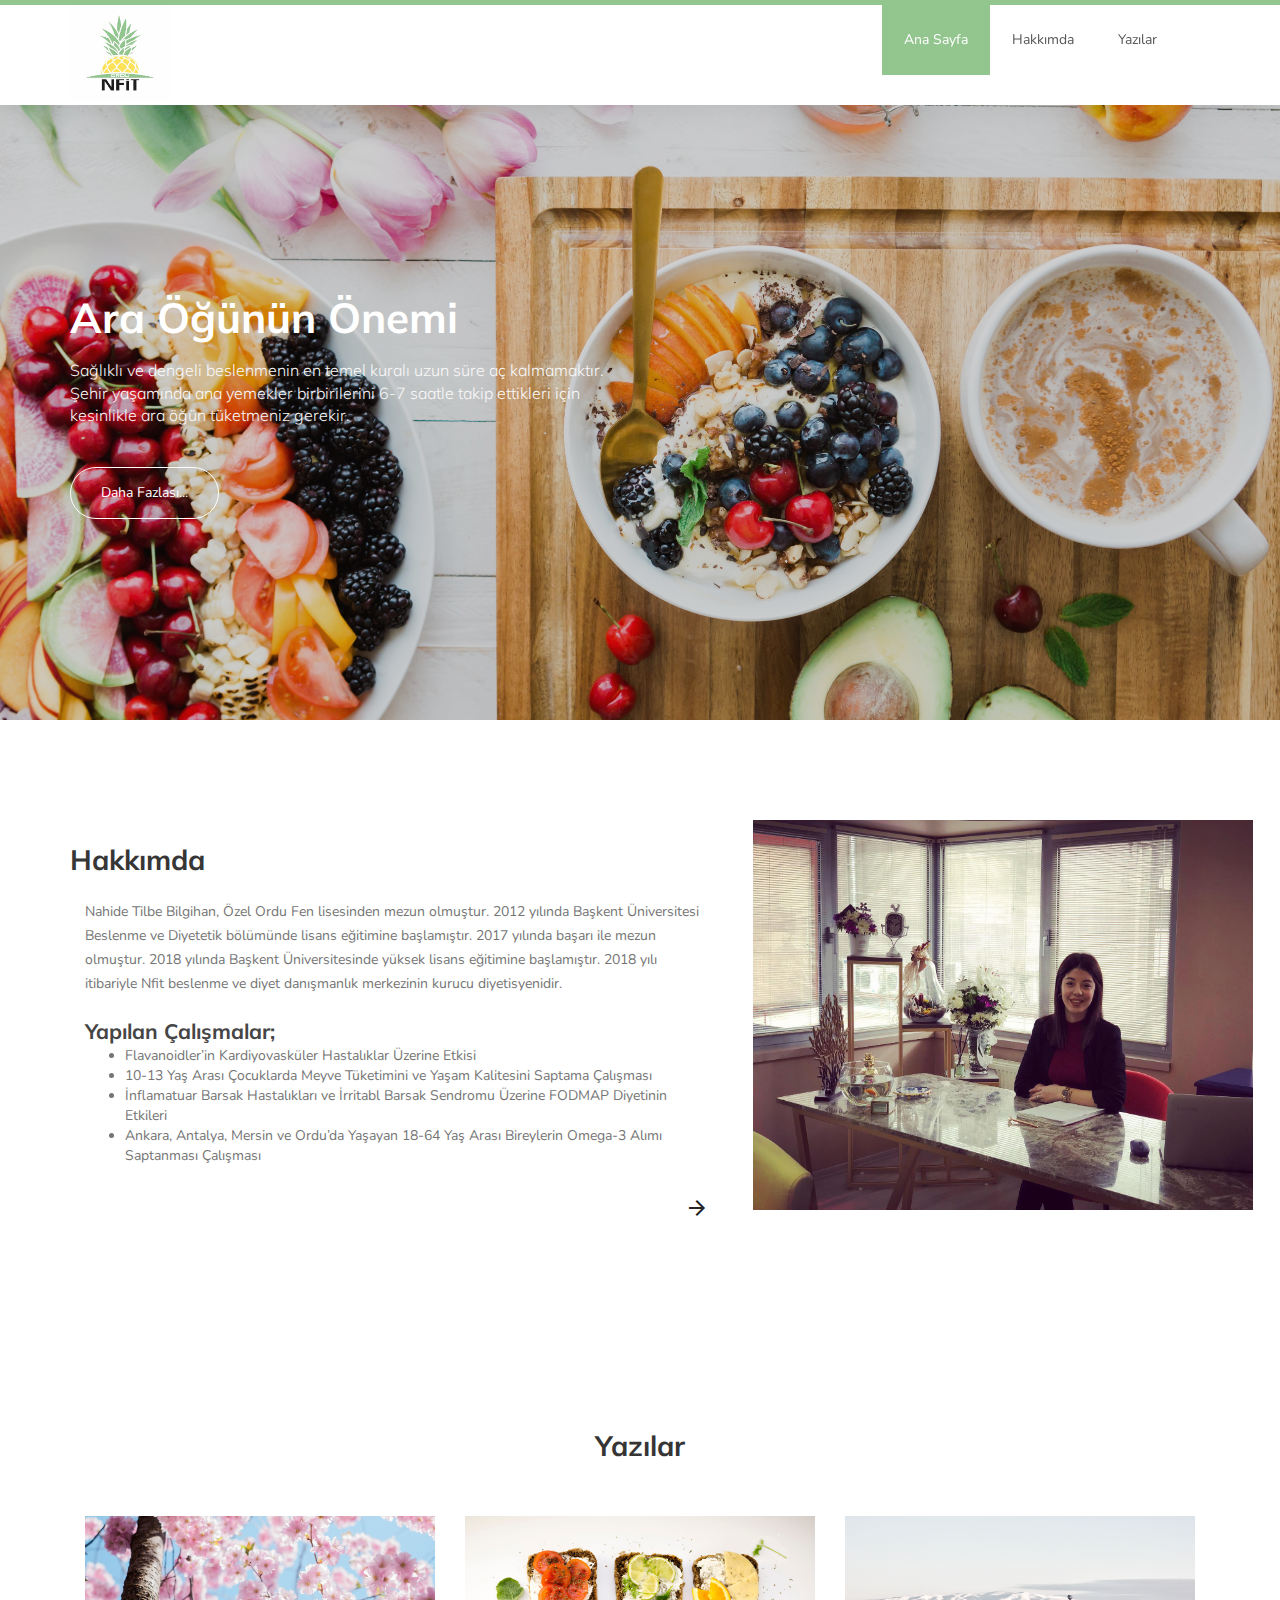
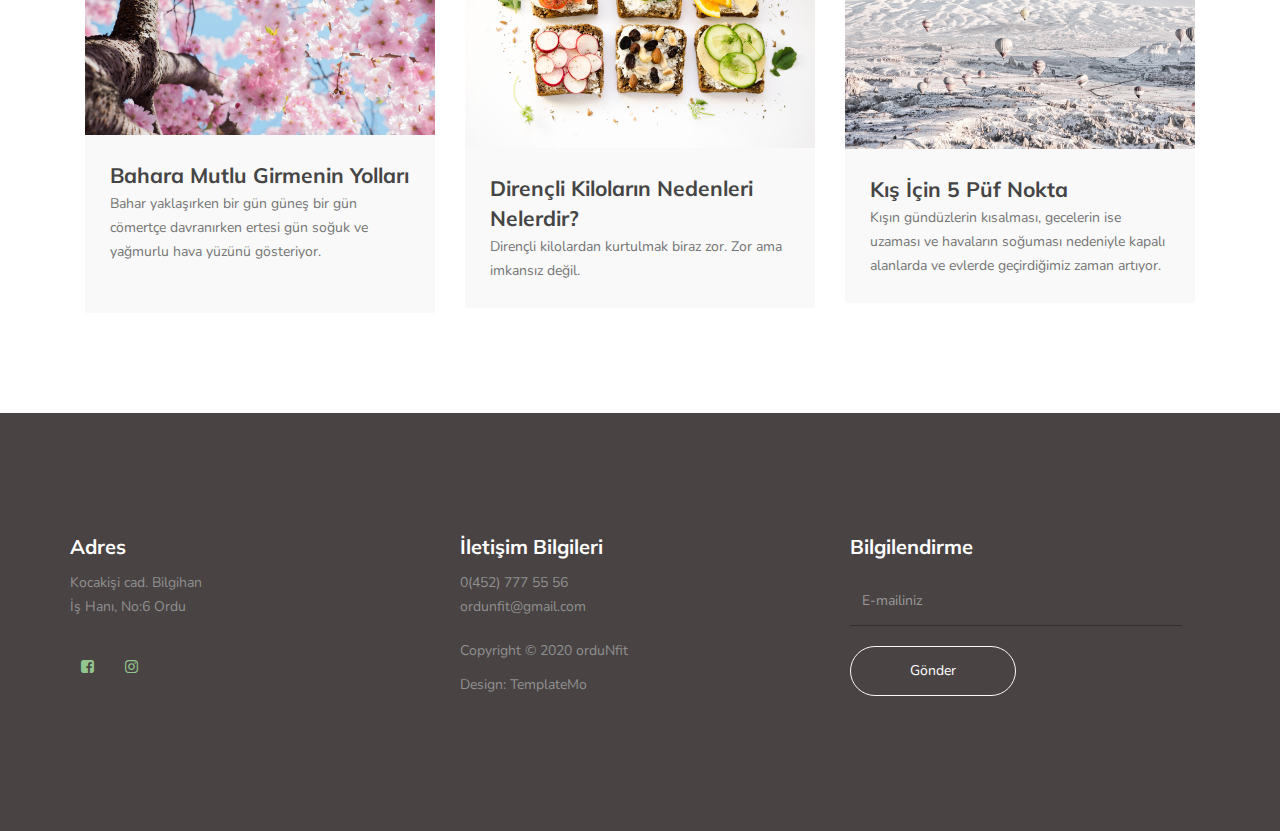
<file: nfit/index.html>
<!DOCTYPE html>
<html lang="en">

<head>

     <title>Ordu Nfit</title>
     <!-- 

Known Template 

https://templatemo.com/tm-516-known

-->
     <meta charset="UTF-8">
     <meta http-equiv="X-UA-Compatible" content="IE=Edge">
     <meta name="description" content="">
     <meta name="keywords" content="">
     <meta name="author" content="">
     <meta name="viewport" content="width=device-width, initial-scale=1, maximum-scale=1">

     <link rel="stylesheet" href="css/bootstrap.min.css">
     <link rel="stylesheet" href="css/font-awesome.min.css">
     <link rel="stylesheet" href="css/owl.carousel.css">
     <link rel="stylesheet" href="css/owl.theme.default.min.css">
     <link rel="stylesheet" href="main.css">
     <link href="https://fonts.googleapis.com/icon?family=Material+Icons" rel="stylesheet">

     <!-- MAIN CSS -->
     <link rel="stylesheet" href="css/templatemo-style.css">

</head>

<body id="top" data-spy="scroll" data-target=".navbar-collapse" data-offset="50">

     <!-- PRE LOADER -->
     <section class="preloader">
          <div class="spinner">

               <span class="spinner-rotate"></span>

          </div>
     </section>


     <!-- MENU -->
     <section class="navbar custom-navbar navbar-fixed-top" role="navigation">
          <div class="container">

               <div class="navbar-header">
                    <button class="navbar-toggle" data-toggle="collapse" data-target=".navbar-collapse">
                         <span class="icon icon-bar"></span>
                         <span class="icon icon-bar"></span>
                         <span class="icon icon-bar"></span>
                    </button>

                    <!-- lOGO TEXT HERE -->
                    <a href="index.html"><div class="logo"><img src="images/nfitLogo.jpeg" width="100px" height="100px"></div></a>


               </div>

               <!-- MENU LINKS -->
               <div class="collapse navbar-collapse">
                    <ul class="nav navbar-nav navbar-nav-first">
                         <li><a href="#top" class="smoothScroll">Ana Sayfa</a></li>
                         <li><a href="#about" class="smoothScroll">Hakkımda</a></li>
                         <li><a href="#courses" class="smoothScroll">Yazılar</a></li>
                    </ul>
               </div>


               <!--<a href="index.html" class="navbar-brand">Ordu Nfit</a>-->
          </div>
     </section>


     <!-- HOME -->
     <section id="home">
          <div class="row">

               <div class="owl-carousel owl-theme home-slider">
                    <div class="item item-first">
                         <div class="caption">
                              <div class="container">
                                   <div class="col-md-6 col-sm-12">
                                        <h1>Ara Öğünün Önemi</h1>
                                        <h3>Sağlıklı ve dengeli beslenmenin en temel kuralı uzun süre aç kalmamaktır.
                                             Şehir yaşamında ana yemekler birbirilerini 6-7 saatle takip ettikleri için
                                             kesinlikle ara öğün tüketmeniz gerekir.</h3>
                                        <a href="araogun.html" class="section-btn btn btn-default smoothScroll">Daha
                                             Fazlası...</a>
                                   </div>
                              </div>
                         </div>
                    </div>

                    <div class="item item-second">
                         <div class="caption">
                              <div class="container">
                                   <div class="col-md-6 col-sm-12">
                                        <h1>Bütün Kaloriler Birbirine Eşit Mi?</h1>
                                        <h3>Kilo vermek için aldığımızdan daha fazla kalori yakmamız gerektiğini
                                             biliyoruz. Peki bu kalorilerin nereden geldiği neden önemli? Bütün
                                             kaloriler birbirine eşit mi?</h3>
                                        <a href="kalori.html" class="section-btn btn btn-default smoothScroll">Daha
                                             Fazlası...</a>
                                   </div>
                              </div>
                         </div>
                    </div>

                    <div class="item item-third">
                         <div class="caption">
                              <div class="container">
                                   <div class="col-md-6 col-sm-12">
                                        <h1>Denizden Gelen Sağlık OMEGA 3</h1>
                                        <h3>Deniz ürünleri içerisinde balık kaliteli ve biyolojik değeri yüksek bir
                                             besindir. Pek çok ülkede hem istihdam hem de besin kaynağıdır. <a
                                                  rel="nofollow"
                                                  href="https://www.facebook.com/templatemo">templatemo</a> page.</h3>
                                        <a href="deniz.html" class="section-btn btn btn-default smoothScroll">Daha
                                             Fazlası...</a>
                                   </div>
                              </div>
                         </div>
                    </div>
               </div>
          </div>
     </section>


     <!-- ABOUT -->
     <section id="about">
          <div class="container">
               <div class="row">

                    <div class="col-md-6 col-sm-12">
                         <div class="about-info">
                              <h2>Hakkımda</h2>
                              <figure>
                                   <p>Nahide Tilbe Bilgihan, Özel Ordu Fen lisesinden mezun olmuştur. 2012 yılında
                                        Başkent Üniversitesi Beslenme ve Diyetetik bölümünde lisans eğitimine
                                        başlamıştır. 2017 yılında başarı ile mezun olmuştur. 2018 yılında Başkent
                                        Üniversitesinde yüksek lisans eğitimine başlamıştır. 2018 yılı itibariyle Nfit
                                        beslenme ve diyet danışmanlık merkezinin kurucu diyetisyenidir.</p>



                                   <h3>Yapılan Çalışmalar;</h3>
                                   <ul>
                                        <li>Flavanoidler’in Kardiyovasküler Hastalıklar Üzerine Etkisi</li>
                                        <li>10-13 Yaş Arası Çocuklarda Meyve Tüketimini ve Yaşam Kalitesini Saptama
                                             Çalışması</li>
                                        <li>İnflamatuar Barsak Hastalıkları ve İrritabl Barsak Sendromu Üzerine FODMAP
                                             Diyetinin Etkileri</li>
                                        <li>Ankara, Antalya, Mersin ve Ordu’da Yaşayan 18-64 Yaş Arası Bireylerin
                                             Omega-3 Alımı Saptanması Çalışması</li>
                                   </ul>
                                   <a href="about.html"><i class="material-icons">arrow_forward</i></a>                                   
                              </figure>

                         </div>
                    </div>

                    <div class="col-md-offset-1 col-md-4 col-sm-12">
                         <img src="images/tilbe.jpeg" class="aboutimage">

                    </div>

               </div>
          </div>
     </section>


     <!-- Courses -->
     <section id="courses">
          <div class="container">
               <div class="row">

                    <div class="col-md-12 col-sm-12">
                         <div class="section-title">
                              <h2>Yazılar</h2>
                         </div>

                         <div class="owl-carousel owl-theme owl-courses">
                              <div class="col-md-4 col-sm-4">
                                   <div class="item">
                                        <div class="courses-thumb">
                                             <div class="courses-top">
                                                  <div class="courses-image">
                                                       <img src="images/spring.jpg" class="img-responsive"
                                                            alt="unsplash">
                                                  </div>
                                             </div>

                                             <div class="courses-detail">
                                                  <h3><a href="bahar.html">Bahara Mutlu Girmenin Yolları</a></h3>
                                                  <p>Bahar yaklaşırken bir gün güneş bir gün cömertçe davranırken ertesi
                                                       gün soğuk ve yağmurlu hava yüzünü gösteriyor. <br><br></p>
                                             </div>
                                        </div>
                                   </div>
                              </div>

                              <div class="col-md-4 col-sm-4">
                                   <div class="item">
                                        <div class="courses-thumb">
                                             <div class="courses-top">
                                                  <div class="courses-image">
                                                       <img src="images/toast.jpg" class="img-responsive"
                                                            alt="unsplash">
                                                  </div>
                                             </div>
                                             <div class="courses-detail">
                                                  <h3><a href="kilo.html">Dirençli Kiloların Nedenleri Nelerdir?</a>
                                                  </h3>
                                                  <p>Dirençli kilolardan kurtulmak biraz zor. Zor ama imkansız değil.
                                                  </p>
                                             </div>


                                        </div>
                                   </div>
                              </div>

                              <div class="col-md-4 col-sm-4">
                                   <div class="item">
                                        <div class="courses-thumb">
                                             <div class="courses-top">
                                                  <div class="courses-image">
                                                       <img src="images/winter.jpg" class="img-responsive" alt="">
                                                  </div>
                                             </div>

                                             <div class="courses-detail">
                                                  <h3><a href="kis.html">Kış İçin 5 Püf Nokta</a></h3>
                                                  <p>Kışın gündüzlerin kısalması, gecelerin ise uzaması ve havaların
                                                       soğuması nedeniyle kapalı alanlarda ve evlerde geçirdiğimiz zaman
                                                       artıyor. </p>
                                             </div>
                                        </div>
                                   </div>
                              </div>
                         </div>
                    </div>

               </div>
          </div>
     </section>







     <!-- FOOTER -->
     <footer id="footer">
          <div class="container">
               <div class="row">

                    <div class="col-md-4 col-sm-6">
                         <div class="footer-info">
                              <div class="section-title">
                                   <h2>Adres</h2>
                              </div>
                              <address>
                                   <p>Kocakişi cad. Bilgihan<br>İş Hanı, No:6 Ordu</p>
                              </address>

                              <ul class="social-icon">
                                   <li><a href="https://www.facebook.com/Nahide-Tilbe-Bilgihan-455437521542548/?__tn__=kC-R&eid=ARCjl7VeWVHKKtBBlQYbdapbSuklSJP5iUFQ8sK_PNOxf_e4UWOSSVa-FdYSF1K3x1n4DzLdmzNu2w28&hc_ref=ARTf5BCmJiTVAAJhCM0cTExnkZLOsdwPptEUt9_uVyVILxa62iueFdHuJvIsZFp3yks&__xts__[0]=68.[base64]"
                                             class="fa fa-facebook-square" attr="facebook icon"></a></li>
                                   <li><a href="https://www.instagram.com/ordu.nfit/" class="fa fa-instagram"></a></li>
                              </ul>


                         </div>
                    </div>

                    <div class="col-md-4 col-sm-6">
                         <div class="footer-info">
                              <div class="section-title">
                                   <h2>İletişim Bilgileri</h2>
                              </div>
                              <address>
                                   <p>0(452) 777 55 56</p>
                                   <p><a href="mailto:ordunfit@gmail.com">ordunfit@gmail.com</a></p>
                              </address>

                              <div class="copyright-text">
                                   <p>Copyright &copy; 2020 orduNfit</p>
                                   <p>Design: TemplateMo</p>
                              </div>


                         </div>
                    </div>

                    <div class="col-md-4 col-sm-12">
                         <div class="footer-info newsletter-form">
                              <div class="section-title">
                                   <h2>Bilgilendirme</h2>
                              </div>
                              <div>
                                   <div class="form-group">
                                        <form action="#" method="get">
                                             <input type="email" class="form-control" placeholder="E-mailiniz"
                                                  name="email" id="email" required="">
                                             <input type="submit" class="form-control" name="submit" id="form-submit"
                                                  value="Gönder">
                                        </form>
                                        <!--<span><sup>*</sup> Please note - we do not spam your email.</span>-->
                                   </div>
                              </div>
                         </div>
                    </div>

               </div>
          </div>
     </footer>


     <!-- SCRIPTS -->
     <script src="js/jquery.js"></script>
     <script src="js/bootstrap.min.js"></script>
     <script src="js/owl.carousel.min.js"></script>
     <script src="js/smoothscroll.js"></script>
     <script src="js/custom.js"></script>

</body>

</html>
</file>
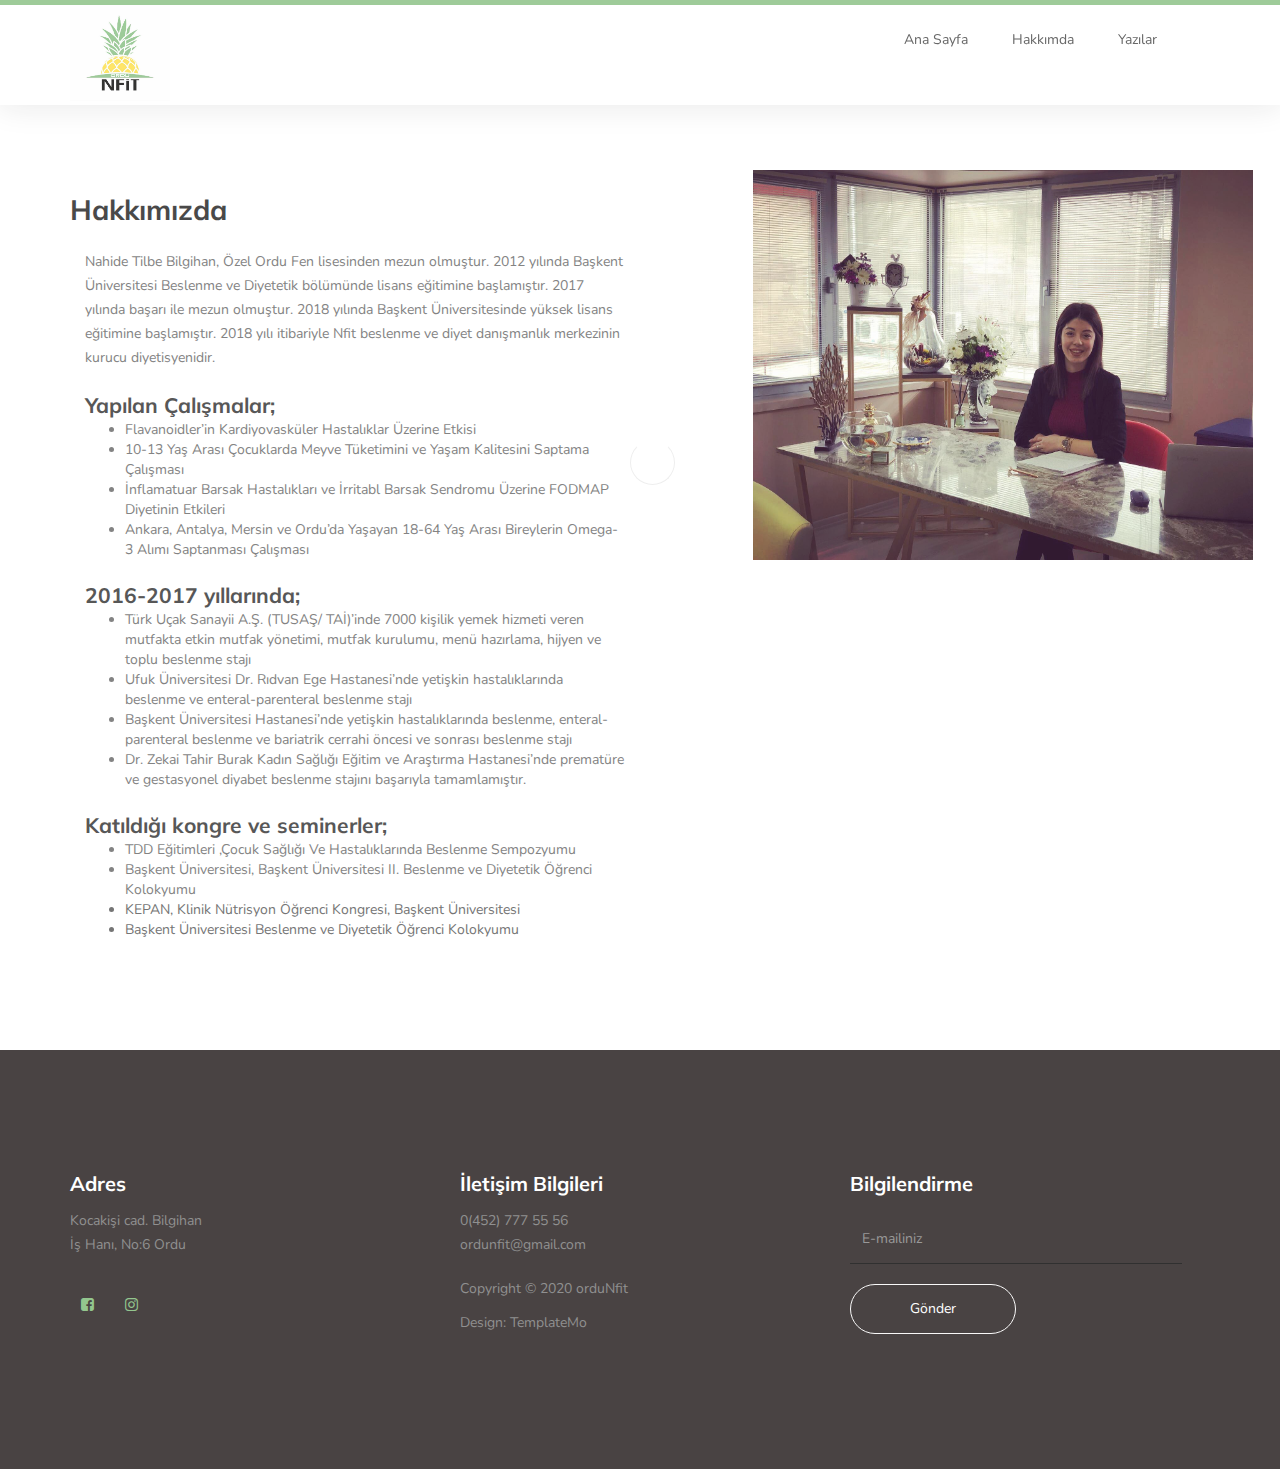
<file: nfit/about.html>
<!DOCTYPE html>
<html lang="en">

<head>

    <title>Ordu Nfit</title>
    <!-- 

Known Template 

https://templatemo.com/tm-516-known

-->
    <meta charset="UTF-8">
    <meta http-equiv="X-UA-Compatible" content="IE=Edge">
    <meta name="description" content="">
    <meta name="keywords" content="">
    <meta name="author" content="">
    <meta name="viewport" content="width=device-width, initial-scale=1, maximum-scale=1">

    <link rel="stylesheet" href="css/bootstrap.min.css">
    <link rel="stylesheet" href="css/font-awesome.min.css">
    <link rel="stylesheet" href="css/owl.carousel.css">
    <link rel="stylesheet" href="css/owl.theme.default.min.css">
    <link rel="stylesheet" href="main.css">

    <!-- MAIN CSS -->
    <link rel="stylesheet" href="css/templatemo-style.css">

</head>

<body id="top" data-spy="scroll" data-target=".navbar-collapse" data-offset="50">

    <!-- PRE LOADER -->
    <section class="preloader">
        <div class="spinner">

            <span class="spinner-rotate"></span>

        </div>
    </section>


    <!-- MENU -->
    <section class="navbar custom-navbar navbar-fixed-top" role="navigation">
        <div class="container">

            <div class="navbar-header">
                <button class="navbar-toggle" data-toggle="collapse" data-target=".navbar-collapse">
                    <span class="icon icon-bar"></span>
                    <span class="icon icon-bar"></span>
                    <span class="icon icon-bar"></span>
                </button>

                <!-- lOGO TEXT HERE -->
                <a href="index.html">
                    <div class="logo"><img src="images/nfitLogo.jpeg" width="100px" height="100px"></div>
                </a>


            </div>

            <!-- MENU LINKS -->
            <div class="collapse navbar-collapse">
                <ul class="nav navbar-nav navbar-nav-first">
                    <li><a href="index.html" class="smoothScroll">Ana Sayfa</a></li>
                    <li><a href="#about" class="smoothScroll">Hakkımda</a></li>
                    <li><a href="index.html" class="smoothScroll">Yazılar</a></li>
                </ul>
            </div>

            <div class="logo"></div>
        </div>
    </section>

    <!-- ABOUT -->
    <section id="about">
        <div class="container">
            <div class="row">

                <div class="col-md-6 col-sm-12">
                    <div class="about-info">
                        <h2>Hakkımızda</h2>
                        <figure>
                            <p>Nahide Tilbe Bilgihan, Özel Ordu Fen lisesinden mezun olmuştur. 2012 yılında Başkent
                                Üniversitesi Beslenme ve Diyetetik bölümünde lisans eğitimine başlamıştır. 2017 yılında
                                başarı ile mezun olmuştur. 2018 yılında Başkent Üniversitesinde yüksek lisans eğitimine
                                başlamıştır. 2018 yılı itibariyle Nfit beslenme ve diyet danışmanlık merkezinin kurucu
                                diyetisyenidir.</p>
                            <h3>Yapılan Çalışmalar;</h3>
                            <ul>
                                <li>Flavanoidler’in Kardiyovasküler Hastalıklar Üzerine Etkisi</li>
                                <li>10-13 Yaş Arası Çocuklarda Meyve Tüketimini ve Yaşam Kalitesini Saptama
                                    Çalışması</li>
                                <li>İnflamatuar Barsak Hastalıkları ve İrritabl Barsak Sendromu Üzerine FODMAP
                                    Diyetinin Etkileri</li>
                                <li>Ankara, Antalya, Mersin ve Ordu’da Yaşayan 18-64 Yaş Arası Bireylerin
                                    Omega-3 Alımı Saptanması Çalışması</li>
                            </ul>
                            <h3>2016-2017 yıllarında;</h3>
                            <ul>
                                <li>Türk Uçak Sanayii A.Ş. (TUSAŞ/ TAİ)’inde 7000 kişilik yemek hizmeti veren mutfakta
                                    etkin mutfak yönetimi, mutfak kurulumu, menü hazırlama, hijyen ve toplu beslenme
                                    stajı</li>
                                <li>Ufuk Üniversitesi Dr. Rıdvan Ege Hastanesi’nde yetişkin hastalıklarında beslenme ve
                                    enteral-parenteral beslenme stajı</li>
                                <li>Başkent Üniversitesi Hastanesi’nde yetişkin hastalıklarında beslenme,
                                    enteral-parenteral beslenme ve bariatrik cerrahi öncesi ve sonrası beslenme stajı
                                </li>
                                <li>Dr. Zekai Tahir Burak Kadın Sağlığı Eğitim ve Araştırma Hastanesi’nde prematüre ve
                                    gestasyonel diyabet beslenme stajını başarıyla tamamlamıştır.</li>
                            </ul>

                            <h3>Katıldığı kongre ve seminerler;</h3>
                            <ul>
                                <li>TDD Eğitimleri ,Çocuk Sağlığı Ve Hastalıklarında Beslenme Sempozyumu</li>
                                <li>Başkent Üniversitesi, Başkent Üniversitesi II. Beslenme ve Diyetetik Öğrenci Kolokyumu</li>
                                <li>KEPAN, Klinik Nütrisyon Öğrenci Kongresi, Başkent Üniversitesi</li>
                                <li>Başkent Üniversitesi Beslenme ve Diyetetik Öğrenci Kolokyumu</li>
                            </ul>
                        </figure>

                    </div>
                </div>

                <div class="col-md-offset-1 col-md-4 col-sm-12">
                    <img src="images/tilbe.jpeg" class="aboutimage">

                </div>

            </div>
        </div>
    </section>


    <!-- FOOTER -->
    <footer id="footer">
        <div class="container">
            <div class="row">

                <div class="col-md-4 col-sm-6">
                    <div class="footer-info">
                        <div class="section-title">
                            <h2>Adres</h2>
                        </div>
                        <address>
                            <p>Kocakişi cad. Bilgihan<br>İş Hanı, No:6 Ordu</p>
                        </address>

                        <ul class="social-icon">
                            <li><a href="https://www.facebook.com/Nahide-Tilbe-Bilgihan-455437521542548/?__tn__=kC-R&eid=ARCjl7VeWVHKKtBBlQYbdapbSuklSJP5iUFQ8sK_PNOxf_e4UWOSSVa-FdYSF1K3x1n4DzLdmzNu2w28&hc_ref=ARTf5BCmJiTVAAJhCM0cTExnkZLOsdwPptEUt9_uVyVILxa62iueFdHuJvIsZFp3yks&__xts__[0]=68.[base64]"
                                    class="fa fa-facebook-square" attr="facebook icon"></a></li>
                            <li><a href="https://www.instagram.com/ordu.nfit/" class="fa fa-instagram"></a></li>
                        </ul>


                    </div>
                </div>

                <div class="col-md-4 col-sm-6">
                    <div class="footer-info">
                        <div class="section-title">
                            <h2>İletişim Bilgileri</h2>
                        </div>
                        <address>
                            <p>0(452) 777 55 56</p>
                            <p><a href="mailto:ordunfit@gmail.com">ordunfit@gmail.com</a></p>
                        </address>

                        <div class="copyright-text">
                            <p>Copyright &copy; 2020 orduNfit</p>
                            <p>Design: TemplateMo</p>
                        </div>


                    </div>
                </div>

                <div class="col-md-4 col-sm-12">
                    <div class="footer-info newsletter-form">
                        <div class="section-title">
                            <h2>Bilgilendirme</h2>
                        </div>
                        <div>
                            <div class="form-group">
                                <form action="#" method="get">
                                    <input type="email" class="form-control" placeholder="E-mailiniz" name="email"
                                        id="email" required="">
                                    <input type="submit" class="form-control" name="submit" id="form-submit"
                                        value="Gönder">
                                </form>
                                <!--<span><sup>*</sup> Please note - we do not spam your email.</span>-->
                            </div>
                        </div>
                    </div>
                </div>

            </div>
        </div>
    </footer>


    <!-- SCRIPTS -->
    <script src="js/jquery.js"></script>
    <script src="js/bootstrap.min.js"></script>
    <script src="js/owl.carousel.min.js"></script>
    <script src="js/smoothscroll.js"></script>
    <script src="js/custom.js"></script>

</body>

</html>
</file>
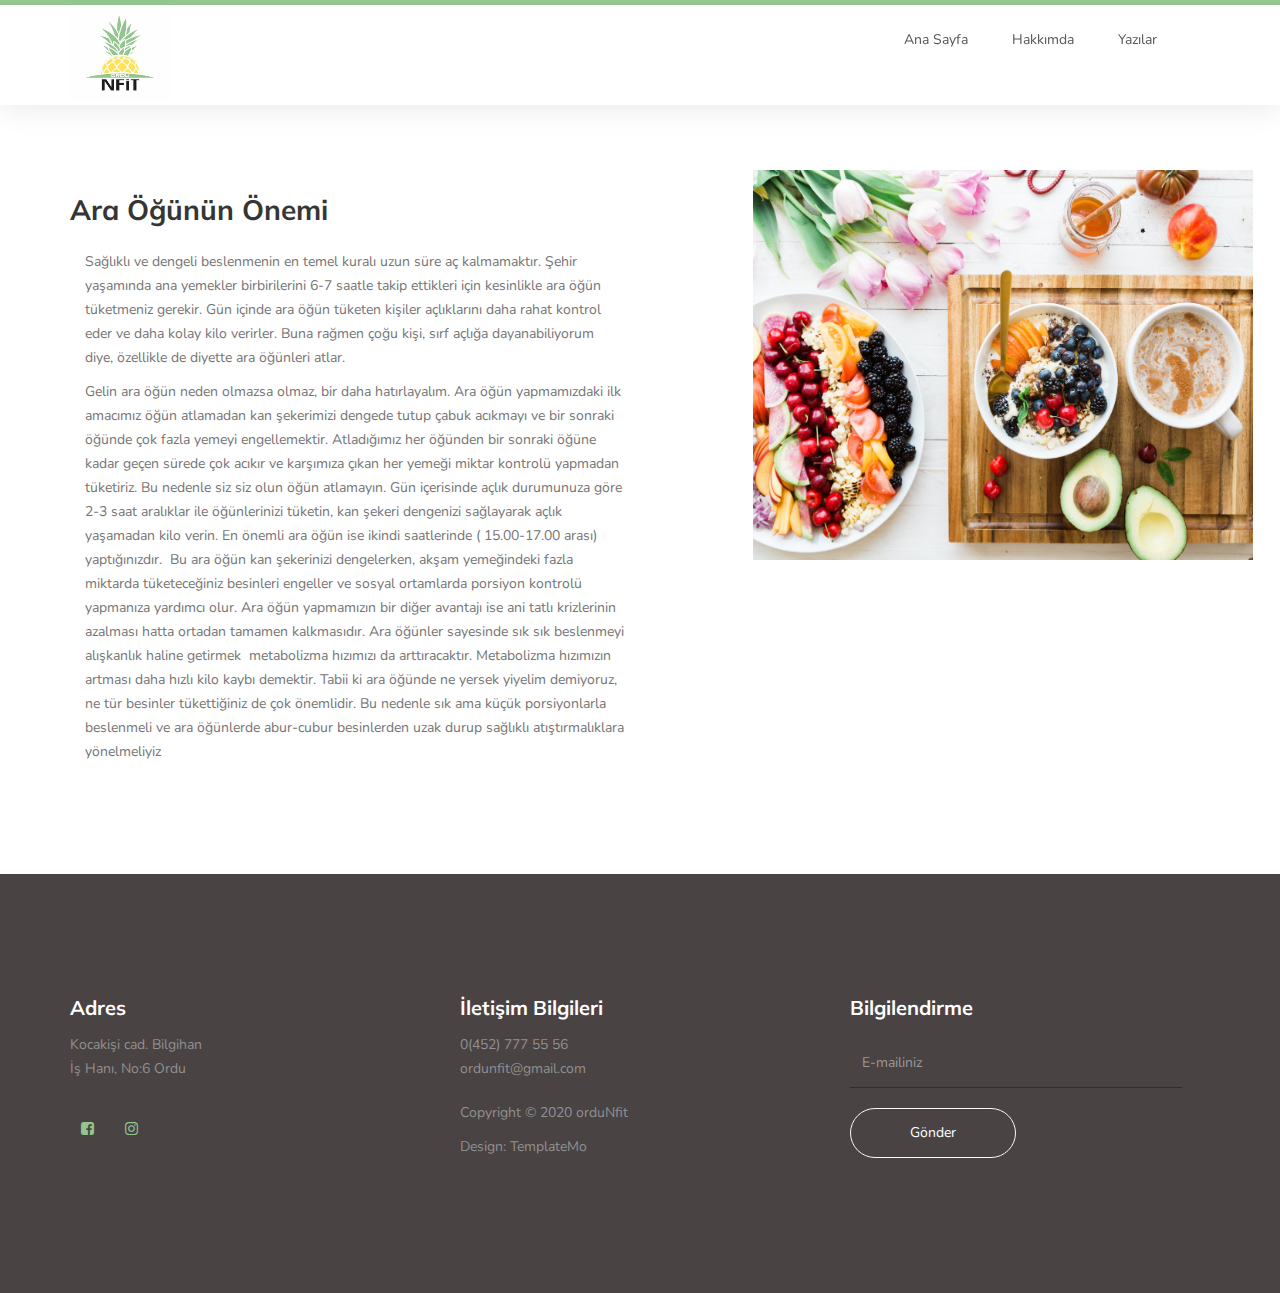
<file: nfit/araogun.html>
<!DOCTYPE html>
<html lang="en">

<head>

    <title>Ordu Nfit</title>
    <!-- 

Known Template 

https://templatemo.com/tm-516-known

-->
    <meta charset="UTF-8">
    <meta http-equiv="X-UA-Compatible" content="IE=Edge">
    <meta name="description" content="">
    <meta name="keywords" content="">
    <meta name="author" content="">
    <meta name="viewport" content="width=device-width, initial-scale=1, maximum-scale=1">

    <link rel="stylesheet" href="css/bootstrap.min.css">
    <link rel="stylesheet" href="css/font-awesome.min.css">
    <link rel="stylesheet" href="css/owl.carousel.css">
    <link rel="stylesheet" href="css/owl.theme.default.min.css">
    <link rel="stylesheet" href="main.css">

    <!-- MAIN CSS -->
    <link rel="stylesheet" href="css/templatemo-style.css">

</head>

<body id="top" data-spy="scroll" data-target=".navbar-collapse" data-offset="50">

    <!-- PRE LOADER -->
    <section class="preloader">
        <div class="spinner">

            <span class="spinner-rotate"></span>

        </div>
    </section>


    <!-- MENU -->
    <section class="navbar custom-navbar navbar-fixed-top" role="navigation">
        <div class="container">

            <div class="navbar-header">
                <button class="navbar-toggle" data-toggle="collapse" data-target=".navbar-collapse">
                    <span class="icon icon-bar"></span>
                    <span class="icon icon-bar"></span>
                    <span class="icon icon-bar"></span>
                </button>

                <!-- lOGO TEXT HERE -->
                <a href="index.html"><div class="logo"><img src="images/nfitLogo.jpeg" width="100px" height="100px"></div></a>

            </div>

            <!-- MENU LINKS -->
            <div class="collapse navbar-collapse">
                <ul class="nav navbar-nav navbar-nav-first">
                    <li><a href="index.html" class="smoothScroll">Ana Sayfa</a></li>
                    <li><a href="index.html" class="smoothScroll">Hakkımda</a></li>
                    <li><a href="#about" class="smoothScroll">Yazılar</a></li>
                </ul>
            </div>

            <div class="logo"></div>
        </div>
    </section>

    <!-- ABOUT -->
    <section id="about">
        <div class="container">
            <div class="row">

                <div class="col-md-6 col-sm-12">
                    <div class="about-info">
                        <h2>Ara Öğünün Önemi</h2>
                        <figure>
                            <p>Sağlıklı ve dengeli beslenmenin en temel kuralı uzun süre aç kalmamaktır. Şehir yaşamında
                                ana yemekler birbirilerini 6-7 saatle takip ettikleri için kesinlikle ara öğün
                                tüketmeniz gerekir. Gün içinde ara öğün tüketen kişiler açlıklarını daha rahat kontrol
                                eder ve daha kolay kilo verirler. Buna rağmen çoğu kişi, sırf açlığa dayanabiliyorum
                                diye, özellikle de diyette ara öğünleri atlar.</p>
                                <p>
                                Gelin ara öğün neden olmazsa olmaz, bir daha hatırlayalım. Ara öğün yapmamızdaki ilk
                                amacımız öğün atlamadan kan şekerimizi dengede tutup çabuk acıkmayı ve bir sonraki
                                öğünde çok fazla yemeyi engellemektir. Atladığımız her öğünden bir sonraki öğüne kadar
                                geçen sürede çok acıkır ve karşımıza çıkan her yemeği miktar kontrolü yapmadan
                                tüketiriz. Bu nedenle siz siz olun öğün atlamayın. Gün içerisinde açlık durumunuza göre
                                2-3 saat aralıklar ile öğünlerinizi tüketin, kan şekeri dengenizi sağlayarak açlık
                                yaşamadan kilo verin. En önemli ara öğün ise ikindi saatlerinde ( 15.00-17.00 arası)
                                yaptığınızdır.  Bu ara öğün kan şekerinizi dengelerken, akşam yemeğindeki fazla miktarda
                                tüketeceğiniz besinleri engeller ve sosyal ortamlarda porsiyon kontrolü yapmanıza
                                yardımcı olur. Ara öğün yapmamızın bir diğer avantajı ise ani tatlı krizlerinin azalması
                                hatta ortadan tamamen kalkmasıdır. Ara öğünler sayesinde sık sık beslenmeyi alışkanlık
                                haline getirmek  metabolizma hızımızı da arttıracaktır. Metabolizma hızımızın artması
                                daha hızlı kilo kaybı demektir. Tabii ki ara öğünde ne yersek yiyelim demiyoruz, ne tür
                                besinler tükettiğiniz de çok önemlidir. Bu nedenle sık ama küçük porsiyonlarla
                                beslenmeli ve ara öğünlerde abur-cubur besinlerden uzak durup sağlıklı atıştırmalıklara
                                yönelmeliyiz</p>
                        </figure>

                    </div>
                </div>

                <div class="col-md-offset-1 col-md-4 col-sm-12">
                    <img src="images/araogun.jpg" class="aboutimage">

                </div>

            </div>
        </div>
    </section>


    <!-- FOOTER -->
    <footer id="footer">
        <div class="container">
            <div class="row">

                <div class="col-md-4 col-sm-6">
                    <div class="footer-info">
                        <div class="section-title">
                            <h2>Adres</h2>
                        </div>
                        <address>
                            <p>Kocakişi cad. Bilgihan<br>İş Hanı, No:6 Ordu</p>
                        </address>

                        <ul class="social-icon">
                            <li><a href="https://www.facebook.com/Nahide-Tilbe-Bilgihan-455437521542548/?__tn__=kC-R&eid=ARCjl7VeWVHKKtBBlQYbdapbSuklSJP5iUFQ8sK_PNOxf_e4UWOSSVa-FdYSF1K3x1n4DzLdmzNu2w28&hc_ref=ARTf5BCmJiTVAAJhCM0cTExnkZLOsdwPptEUt9_uVyVILxa62iueFdHuJvIsZFp3yks&__xts__[0]=68.[base64]"
                                    class="fa fa-facebook-square" attr="facebook icon"></a></li>
                            <li><a href="https://www.instagram.com/ordu.nfit/" class="fa fa-instagram"></a></li>
                        </ul>


                    </div>
                </div>

                <div class="col-md-4 col-sm-6">
                    <div class="footer-info">
                        <div class="section-title">
                            <h2>İletişim Bilgileri</h2>
                        </div>
                        <address>
                            <p>0(452) 777 55 56</p>
                            <p><a href="mailto:ordunfit@gmail.com">ordunfit@gmail.com</a></p>
                        </address>

                        <div class="copyright-text">
                            <p>Copyright &copy; 2020 orduNfit</p>
                            <p>Design: TemplateMo</p>
                        </div>


                    </div>
                </div>

                <div class="col-md-4 col-sm-12">
                    <div class="footer-info newsletter-form">
                        <div class="section-title">
                            <h2>Bilgilendirme</h2>
                        </div>
                        <div>
                            <div class="form-group">
                                <form action="#" method="get">
                                    <input type="email" class="form-control" placeholder="E-mailiniz" name="email"
                                        id="email" required="">
                                    <input type="submit" class="form-control" name="submit" id="form-submit"
                                        value="Gönder">
                                </form>
                                <!--<span><sup>*</sup> Please note - we do not spam your email.</span>-->
                            </div>
                        </div>
                    </div>
                </div>

            </div>
        </div>
    </footer>


    <!-- SCRIPTS -->
    <script src="js/jquery.js"></script>
    <script src="js/bootstrap.min.js"></script>
    <script src="js/owl.carousel.min.js"></script>
    <script src="js/smoothscroll.js"></script>
    <script src="js/custom.js"></script>

</body>

</html>
</file>
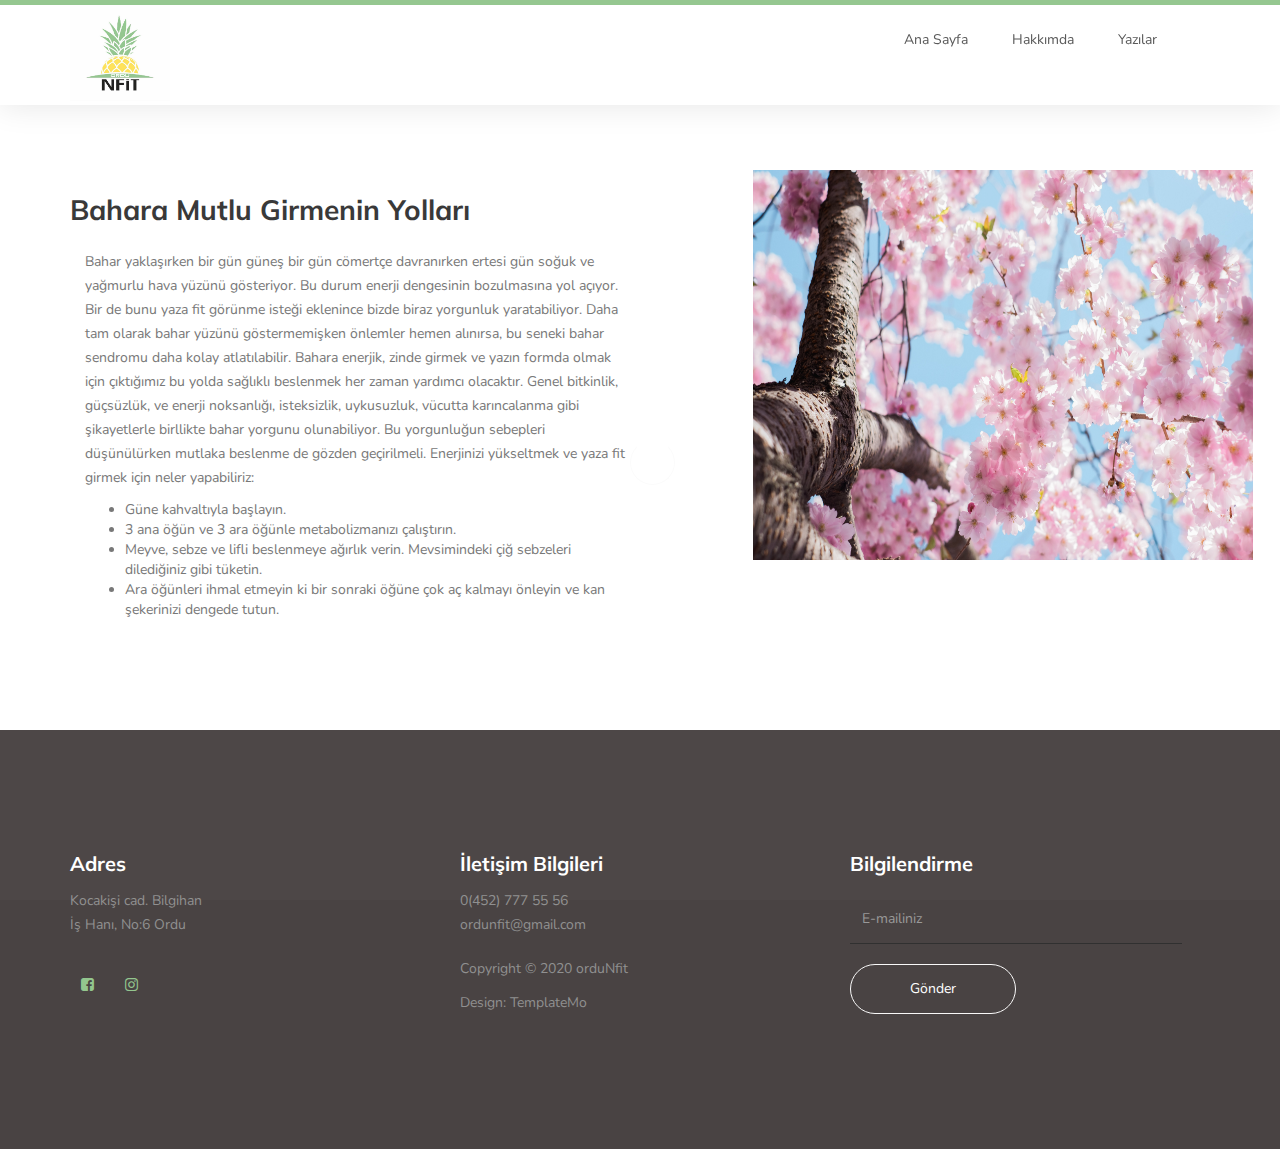
<file: nfit/bahar.html>
<!DOCTYPE html>
<html lang="en">

<head>

    <title>Ordu Nfit</title>
    <!-- 

Known Template 

https://templatemo.com/tm-516-known

-->
    <meta charset="UTF-8">
    <meta http-equiv="X-UA-Compatible" content="IE=Edge">
    <meta name="description" content="">
    <meta name="keywords" content="">
    <meta name="author" content="">
    <meta name="viewport" content="width=device-width, initial-scale=1, maximum-scale=1">

    <link rel="stylesheet" href="css/bootstrap.min.css">
    <link rel="stylesheet" href="css/font-awesome.min.css">
    <link rel="stylesheet" href="css/owl.carousel.css">
    <link rel="stylesheet" href="css/owl.theme.default.min.css">
    <link rel="stylesheet" href="main.css">

    <!-- MAIN CSS -->
    <link rel="stylesheet" href="css/templatemo-style.css">

</head>

<body id="top" data-spy="scroll" data-target=".navbar-collapse" data-offset="50">

    <!-- PRE LOADER -->
    <section class="preloader">
        <div class="spinner">

            <span class="spinner-rotate"></span>

        </div>
    </section>


    <!-- MENU -->
    <section class="navbar custom-navbar navbar-fixed-top" role="navigation">
        <div class="container">

            <div class="navbar-header">
                <button class="navbar-toggle" data-toggle="collapse" data-target=".navbar-collapse">
                    <span class="icon icon-bar"></span>
                    <span class="icon icon-bar"></span>
                    <span class="icon icon-bar"></span>
                </button>
                <!-- lOGO TEXT HERE -->
                <a href="index.html"><div class="logo"><img src="images/nfitLogo.jpeg" width="100px" height="100px"></div></a>


            </div>

            <!-- MENU LINKS -->
            <div class="collapse navbar-collapse">
                <ul class="nav navbar-nav navbar-nav-first">
                    <li><a href="index.html" class="smoothScroll">Ana Sayfa</a></li>
                    <li><a href="index.html" class="smoothScroll">Hakkımda</a></li>
                    <li><a href="#about" class="smoothScroll">Yazılar</a></li>
                </ul>
            </div>

            <div class="logo"></div>
        </div>
    </section>

    <!-- ABOUT -->
    <section id="about">
        <div class="container">
            <div class="row">

                <div class="col-md-6 col-sm-12">
                    <div class="about-info">
                        <h2>Bahara Mutlu Girmenin Yolları</h2>
                        <figure>
                            <p>Bahar yaklaşırken bir gün güneş bir gün cömertçe davranırken ertesi gün soğuk ve yağmurlu
                                hava yüzünü gösteriyor. Bu durum enerji dengesinin bozulmasına yol açıyor. Bir de bunu
                                yaza fit görünme isteği eklenince bizde biraz yorgunluk yaratabiliyor.
                                Daha tam olarak bahar yüzünü göstermemişken önlemler hemen alınırsa, bu seneki bahar
                                sendromu daha kolay atlatılabilir. Bahara enerjik, zinde girmek ve yazın formda olmak
                                için çıktığımız bu yolda sağlıklı beslenmek her zaman yardımcı olacaktır.
                                Genel bitkinlik, güçsüzlük, ve enerji noksanlığı, isteksizlik, uykusuzluk, vücutta
                                karıncalanma gibi şikayetlerle birllikte bahar yorgunu olunabiliyor. Bu yorgunluğun
                                sebepleri düşünülürken mutlaka beslenme de gözden geçirilmeli.
                                Enerjinizi yükseltmek ve yaza fit girmek için neler yapabiliriz:
                            </p>
                            <ul>
                                <li>Güne kahvaltıyla başlayın.</li>
                                <li>3 ana öğün ve 3 ara öğünle metabolizmanızı çalıştırın.</li>
                                <li>Meyve, sebze ve lifli beslenmeye ağırlık verin. Mevsimindeki çiğ sebzeleri
                                    dilediğiniz
                                    gibi tüketin.</li>
                                <li>Ara öğünleri ihmal etmeyin ki bir sonraki öğüne çok aç kalmayı önleyin ve kan
                                    şekerinizi dengede tutun.</li>
                            </ul>

                        </figure>

                    </div>
                </div>

                <div class="col-md-offset-1 col-md-4 col-sm-12">
                    <img src="images/spring.jpg" class="aboutimage">

                </div>

            </div>
        </div>
    </section>


    <!-- FOOTER -->
    <footer id="footer">
        <div class="container">
            <div class="row">

                <div class="col-md-4 col-sm-6">
                    <div class="footer-info">
                        <div class="section-title">
                            <h2>Adres</h2>
                        </div>
                        <address>
                            <p>Kocakişi cad. Bilgihan<br>İş Hanı, No:6 Ordu</p>
                        </address>

                        <ul class="social-icon">
                            <li><a href="https://www.facebook.com/Nahide-Tilbe-Bilgihan-455437521542548/?__tn__=kC-R&eid=ARCjl7VeWVHKKtBBlQYbdapbSuklSJP5iUFQ8sK_PNOxf_e4UWOSSVa-FdYSF1K3x1n4DzLdmzNu2w28&hc_ref=ARTf5BCmJiTVAAJhCM0cTExnkZLOsdwPptEUt9_uVyVILxa62iueFdHuJvIsZFp3yks&__xts__[0]=68.[base64]"
                                    class="fa fa-facebook-square" attr="facebook icon"></a></li>
                            <li><a href="https://www.instagram.com/ordu.nfit/" class="fa fa-instagram"></a></li>
                        </ul>


                    </div>
                </div>

                <div class="col-md-4 col-sm-6">
                    <div class="footer-info">
                        <div class="section-title">
                            <h2>İletişim Bilgileri</h2>
                        </div>
                        <address>
                            <p>0(452) 777 55 56</p>
                            <p><a href="mailto:ordunfit@gmail.com">ordunfit@gmail.com</a></p>
                        </address>

                        <div class="copyright-text">
                            <p>Copyright &copy; 2020 orduNfit</p>
                            <p>Design: TemplateMo</p>
                        </div>


                    </div>
                </div>

                <div class="col-md-4 col-sm-12">
                    <div class="footer-info newsletter-form">
                        <div class="section-title">
                            <h2>Bilgilendirme</h2>
                        </div>
                        <div>
                            <div class="form-group">
                                <form action="#" method="get">
                                    <input type="email" class="form-control" placeholder="E-mailiniz" name="email"
                                        id="email" required="">
                                    <input type="submit" class="form-control" name="submit" id="form-submit"
                                        value="Gönder">
                                </form>
                                <!--<span><sup>*</sup> Please note - we do not spam your email.</span>-->
                            </div>
                        </div>
                    </div>
                </div>

            </div>
        </div>
    </footer>


    <!-- SCRIPTS -->
    <script src="js/jquery.js"></script>
    <script src="js/bootstrap.min.js"></script>
    <script src="js/owl.carousel.min.js"></script>
    <script src="js/smoothscroll.js"></script>
    <script src="js/custom.js"></script>

</body>

</html>
</file>
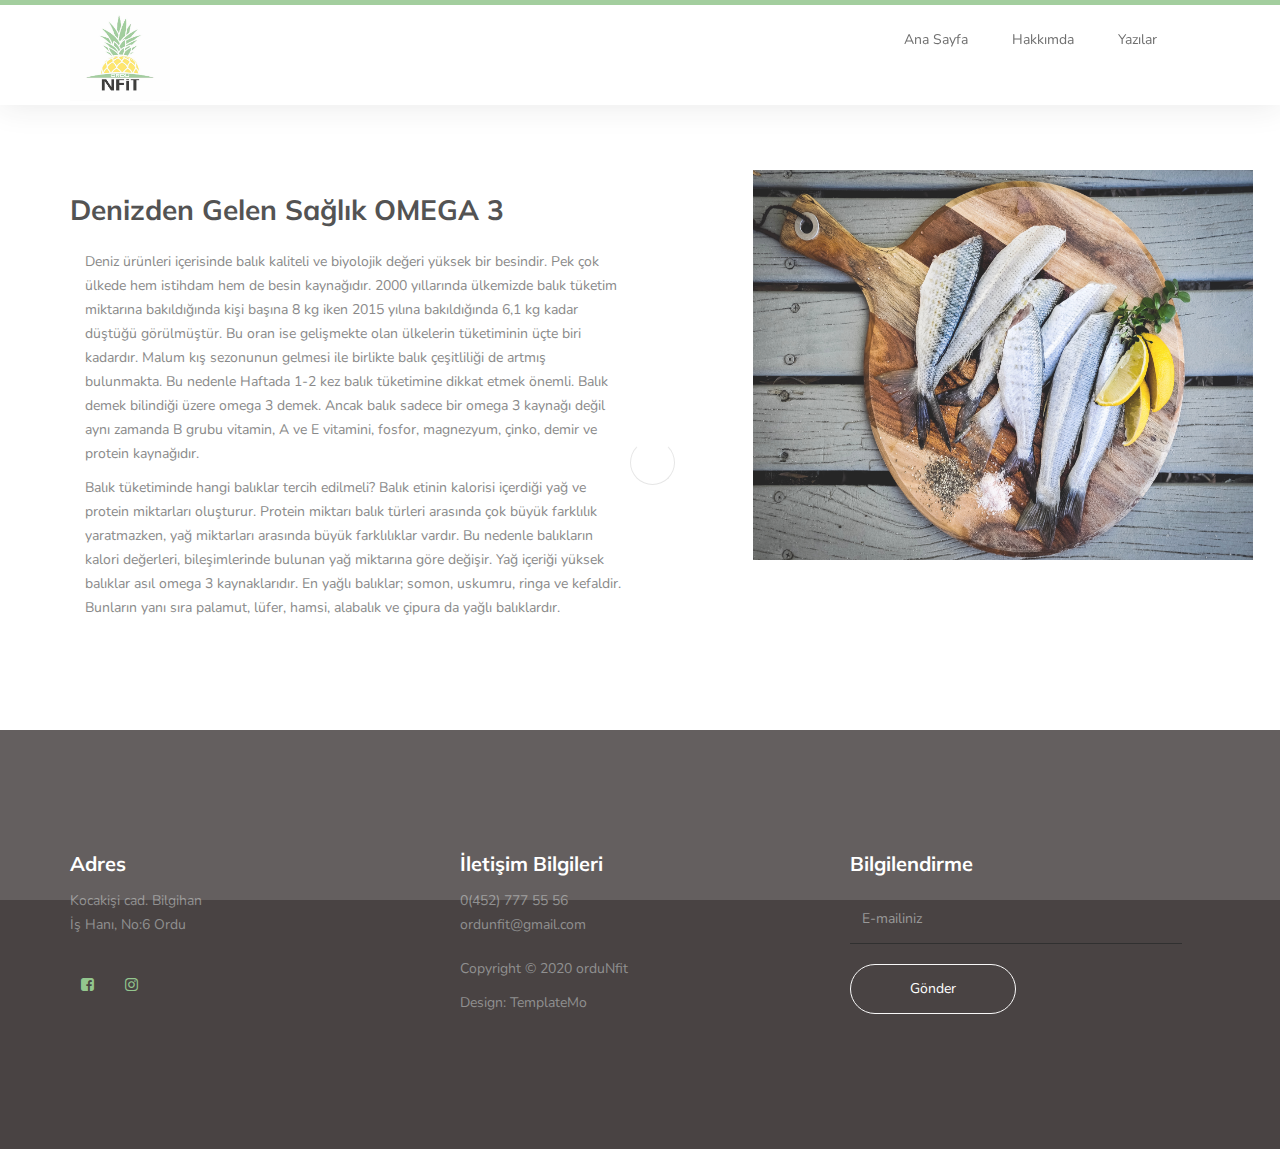
<file: nfit/deniz.html>
<!DOCTYPE html>
<html lang="en">

<head>

    <title>Ordu Nfit</title>
    <!-- 

Known Template 

https://templatemo.com/tm-516-known

-->
    <meta charset="UTF-8">
    <meta http-equiv="X-UA-Compatible" content="IE=Edge">
    <meta name="description" content="">
    <meta name="keywords" content="">
    <meta name="author" content="">
    <meta name="viewport" content="width=device-width, initial-scale=1, maximum-scale=1">

    <link rel="stylesheet" href="css/bootstrap.min.css">
    <link rel="stylesheet" href="css/font-awesome.min.css">
    <link rel="stylesheet" href="css/owl.carousel.css">
    <link rel="stylesheet" href="css/owl.theme.default.min.css">
    <link rel="stylesheet" href="main.css">

    <!-- MAIN CSS -->
    <link rel="stylesheet" href="css/templatemo-style.css">

</head>

<body id="top" data-spy="scroll" data-target=".navbar-collapse" data-offset="50">

    <!-- PRE LOADER -->
    <section class="preloader">
        <div class="spinner">

            <span class="spinner-rotate"></span>

        </div>
    </section>


    <!-- MENU -->
    <section class="navbar custom-navbar navbar-fixed-top" role="navigation">
        <div class="container">

            <div class="navbar-header">
                <button class="navbar-toggle" data-toggle="collapse" data-target=".navbar-collapse">
                    <span class="icon icon-bar"></span>
                    <span class="icon icon-bar"></span>
                    <span class="icon icon-bar"></span>
                </button>

                <!-- lOGO TEXT HERE -->
                <a href="index.html"><div class="logo"><img src="images/nfitLogo.jpeg" width="100px" height="100px"></div></a>


            </div>

            <!-- MENU LINKS -->
            <div class="collapse navbar-collapse">
                <ul class="nav navbar-nav navbar-nav-first">
                    <li><a href="index.html" class="smoothScroll">Ana Sayfa</a></li>
                    <li><a href="index.html" class="smoothScroll">Hakkımda</a></li>
                    <li><a href="#about" class="smoothScroll">Yazılar</a></li>
                </ul>
            </div>

            <div class="logo"></div>
        </div>
    </section>

    <!-- ABOUT -->
    <section id="about">
        <div class="container">
            <div class="row">

                <div class="col-md-6 col-sm-12">
                    <div class="about-info">
                        <h2>Denizden Gelen Sağlık OMEGA 3</h2>
                        <figure>
                            <p>Deniz ürünleri içerisinde balık kaliteli ve biyolojik değeri yüksek bir besindir. Pek çok
                                ülkede hem istihdam hem de besin kaynağıdır. 2000 yıllarında ülkemizde balık tüketim
                                miktarına bakıldığında kişi başına 8 kg iken 2015 yılına bakıldığında 6,1 kg kadar
                                düştüğü görülmüştür. Bu oran ise gelişmekte olan ülkelerin tüketiminin üçte biri
                                kadardır. Malum kış sezonunun gelmesi ile birlikte balık çeşitliliği de artmış
                                bulunmakta. Bu nedenle Haftada 1-2 kez balık tüketimine dikkat etmek önemli. Balık demek
                                bilindiği üzere omega 3 demek. Ancak balık sadece bir omega 3 kaynağı değil aynı zamanda
                                B grubu vitamin, A ve E vitamini, fosfor, magnezyum, çinko, demir ve protein kaynağıdır.
                               </p>
                            <p>
                                Balık tüketiminde hangi balıklar tercih edilmeli?
                                Balık etinin kalorisi içerdiği yağ ve protein miktarları oluşturur. Protein miktarı
                                balık türleri arasında çok büyük farklılık yaratmazken, yağ miktarları arasında büyük
                                farklılıklar vardır. Bu nedenle balıkların kalori değerleri, bileşimlerinde bulunan yağ
                                miktarına göre değişir. Yağ içeriği yüksek balıklar asıl omega 3 kaynaklarıdır.
                                En yağlı balıklar; somon, uskumru, ringa ve kefaldir. Bunların yanı sıra palamut, lüfer,
                                hamsi, alabalık ve çipura da yağlı balıklardır.</p>
                        </figure>

                    </div>
                </div>

                <div class="col-md-offset-1 col-md-4 col-sm-12">
                    <img src="images/fish.jpg" class="aboutimage">

                </div>

            </div>
        </div>
    </section>


    <!-- FOOTER -->
    <footer id="footer">
        <div class="container">
            <div class="row">

                <div class="col-md-4 col-sm-6">
                    <div class="footer-info">
                        <div class="section-title">
                            <h2>Adres</h2>
                        </div>
                        <address>
                            <p>Kocakişi cad. Bilgihan<br>İş Hanı, No:6 Ordu</p>
                        </address>

                        <ul class="social-icon">
                            <li><a href="https://www.facebook.com/Nahide-Tilbe-Bilgihan-455437521542548/?__tn__=kC-R&eid=ARCjl7VeWVHKKtBBlQYbdapbSuklSJP5iUFQ8sK_PNOxf_e4UWOSSVa-FdYSF1K3x1n4DzLdmzNu2w28&hc_ref=ARTf5BCmJiTVAAJhCM0cTExnkZLOsdwPptEUt9_uVyVILxa62iueFdHuJvIsZFp3yks&__xts__[0]=68.[base64]"
                                    class="fa fa-facebook-square" attr="facebook icon"></a></li>
                            <li><a href="https://www.instagram.com/ordu.nfit/" class="fa fa-instagram"></a></li>
                        </ul>


                    </div>
                </div>

                <div class="col-md-4 col-sm-6">
                    <div class="footer-info">
                        <div class="section-title">
                            <h2>İletişim Bilgileri</h2>
                        </div>
                        <address>
                            <p>0(452) 777 55 56</p>
                            <p><a href="mailto:ordunfit@gmail.com">ordunfit@gmail.com</a></p>
                        </address>

                        <div class="copyright-text">
                            <p>Copyright &copy; 2020 orduNfit</p>
                            <p>Design: TemplateMo</p>
                        </div>


                    </div>
                </div>

                <div class="col-md-4 col-sm-12">
                    <div class="footer-info newsletter-form">
                        <div class="section-title">
                            <h2>Bilgilendirme</h2>
                        </div>
                        <div>
                            <div class="form-group">
                                <form action="#" method="get">
                                    <input type="email" class="form-control" placeholder="E-mailiniz" name="email"
                                        id="email" required="">
                                    <input type="submit" class="form-control" name="submit" id="form-submit"
                                        value="Gönder">
                                </form>
                                <!--<span><sup>*</sup> Please note - we do not spam your email.</span>-->
                            </div>
                        </div>
                    </div>
                </div>

            </div>
        </div>
    </footer>


    <!-- SCRIPTS -->
    <script src="js/jquery.js"></script>
    <script src="js/bootstrap.min.js"></script>
    <script src="js/owl.carousel.min.js"></script>
    <script src="js/smoothscroll.js"></script>
    <script src="js/custom.js"></script>

</body>

</html>
</file>
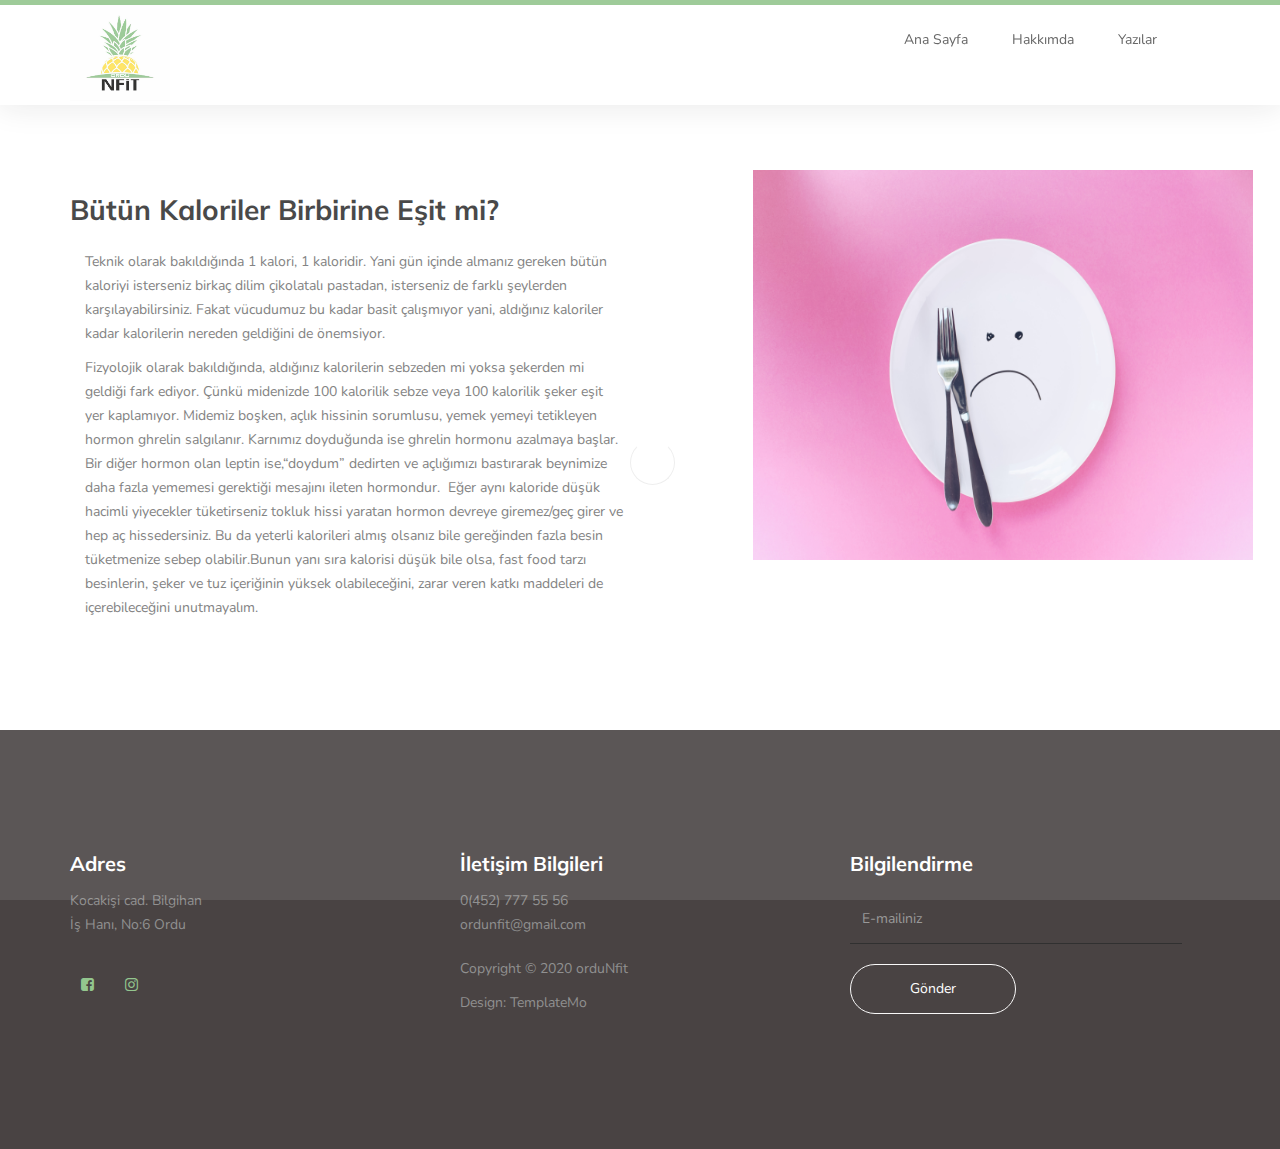
<file: nfit/kalori.html>
<!DOCTYPE html>
<html lang="en">

<head>

    <title>Ordu Nfit</title>
    <!-- 

Known Template 

https://templatemo.com/tm-516-known

-->
    <meta charset="UTF-8">
    <meta http-equiv="X-UA-Compatible" content="IE=Edge">
    <meta name="description" content="">
    <meta name="keywords" content="">
    <meta name="author" content="">
    <meta name="viewport" content="width=device-width, initial-scale=1, maximum-scale=1">

    <link rel="stylesheet" href="css/bootstrap.min.css">
    <link rel="stylesheet" href="css/font-awesome.min.css">
    <link rel="stylesheet" href="css/owl.carousel.css">
    <link rel="stylesheet" href="css/owl.theme.default.min.css">
    <link rel="stylesheet" href="main.css">

    <!-- MAIN CSS -->
    <link rel="stylesheet" href="css/templatemo-style.css">

</head>

<body id="top" data-spy="scroll" data-target=".navbar-collapse" data-offset="50">

    <!-- PRE LOADER -->
    <section class="preloader">
        <div class="spinner">

            <span class="spinner-rotate"></span>

        </div>
    </section>


    <!-- MENU -->
    <section class="navbar custom-navbar navbar-fixed-top" role="navigation">
        <div class="container">

            <div class="navbar-header">
                <button class="navbar-toggle" data-toggle="collapse" data-target=".navbar-collapse">
                    <span class="icon icon-bar"></span>
                    <span class="icon icon-bar"></span>
                    <span class="icon icon-bar"></span>
                </button>

                <!-- lOGO TEXT HERE -->
                <a href="index.html"><div class="logo"><img src="images/nfitLogo.jpeg" width="100px" height="100px"></div></a>


            </div>

            <!-- MENU LINKS -->
            <div class="collapse navbar-collapse">
                <ul class="nav navbar-nav navbar-nav-first">
                    <li><a href="index.html" class="smoothScroll">Ana Sayfa</a></li>
                    <li><a href="index.html" class="smoothScroll">Hakkımda</a></li>
                    <li><a href="#about" class="smoothScroll">Yazılar</a></li>
                </ul>
            </div>

            <div class="logo"></div>
        </div>
    </section>

    <!-- ABOUT -->
    <section id="about">
        <div class="container">
            <div class="row">

                <div class="col-md-6 col-sm-12">
                    <div class="about-info">
                        <h2>Bütün Kaloriler Birbirine Eşit mi?</h2>
                        <figure>
                            <p>Teknik olarak bakıldığında 1 kalori, 1 kaloridir. Yani gün içinde almanız gereken bütün
                                kaloriyi isterseniz birkaç dilim çikolatalı pastadan, isterseniz de farklı şeylerden
                                karşılayabilirsiniz. Fakat vücudumuz bu kadar basit çalışmıyor yani, aldığınız kaloriler
                                kadar kalorilerin nereden geldiğini de önemsiyor.</p>
                            <p>
                                Fizyolojik olarak bakıldığında, aldığınız kalorilerin sebzeden mi yoksa şekerden mi
                                geldiği fark ediyor. Çünkü midenizde 100 kalorilik sebze veya 100 kalorilik şeker eşit
                                yer kaplamıyor. Midemiz boşken, açlık hissinin sorumlusu, yemek yemeyi tetikleyen hormon
                                ghrelin salgılanır. Karnımız doyduğunda ise ghrelin hormonu azalmaya başlar.  Bir diğer
                                hormon olan leptin ise,“doydum” dedirten ve açlığımızı bastırarak beynimize daha fazla
                                yememesi gerektiği mesajını ileten hormondur.  Eğer aynı kaloride düşük hacimli
                                yiyecekler tüketirseniz tokluk hissi yaratan hormon devreye giremez/geç girer ve hep aç
                                hissedersiniz. Bu da yeterli kalorileri almış olsanız bile gereğinden fazla besin
                                tüketmenize sebep olabilir.Bunun yanı sıra kalorisi düşük bile olsa, fast food tarzı
                                besinlerin, şeker ve tuz içeriğinin yüksek olabileceğini, zarar veren katkı maddeleri de
                                içerebileceğini unutmayalım.</p>
                        </figure>

                    </div>
                </div>

                <div class="col-md-offset-1 col-md-4 col-sm-12">
                    <img src="images/plate.jpg" class="aboutimage">

                </div>

            </div>
        </div>
    </section>


    <!-- FOOTER -->
    <footer id="footer">
        <div class="container">
            <div class="row">

                <div class="col-md-4 col-sm-6">
                    <div class="footer-info">
                        <div class="section-title">
                            <h2>Adres</h2>
                        </div>
                        <address>
                            <p>Kocakişi cad. Bilgihan<br>İş Hanı, No:6 Ordu</p>
                        </address>

                        <ul class="social-icon">
                            <li><a href="https://www.facebook.com/Nahide-Tilbe-Bilgihan-455437521542548/?__tn__=kC-R&eid=ARCjl7VeWVHKKtBBlQYbdapbSuklSJP5iUFQ8sK_PNOxf_e4UWOSSVa-FdYSF1K3x1n4DzLdmzNu2w28&hc_ref=ARTf5BCmJiTVAAJhCM0cTExnkZLOsdwPptEUt9_uVyVILxa62iueFdHuJvIsZFp3yks&__xts__[0]=68.[base64]"
                                    class="fa fa-facebook-square" attr="facebook icon"></a></li>
                            <li><a href="https://www.instagram.com/ordu.nfit/" class="fa fa-instagram"></a></li>
                        </ul>


                    </div>
                </div>

                <div class="col-md-4 col-sm-6">
                    <div class="footer-info">
                        <div class="section-title">
                            <h2>İletişim Bilgileri</h2>
                        </div>
                        <address>
                            <p>0(452) 777 55 56</p>
                            <p><a href="mailto:ordunfit@gmail.com">ordunfit@gmail.com</a></p>
                        </address>

                        <div class="copyright-text">
                            <p>Copyright &copy; 2020 orduNfit</p>
                            <p>Design: TemplateMo</p>
                        </div>


                    </div>
                </div>

                <div class="col-md-4 col-sm-12">
                    <div class="footer-info newsletter-form">
                        <div class="section-title">
                            <h2>Bilgilendirme</h2>
                        </div>
                        <div>
                            <div class="form-group">
                                <form action="#" method="get">
                                    <input type="email" class="form-control" placeholder="E-mailiniz" name="email"
                                        id="email" required="">
                                    <input type="submit" class="form-control" name="submit" id="form-submit"
                                        value="Gönder">
                                </form>
                                <!--<span><sup>*</sup> Please note - we do not spam your email.</span>-->
                            </div>
                        </div>
                    </div>
                </div>

            </div>
        </div>
    </footer>


    <!-- SCRIPTS -->
    <script src="js/jquery.js"></script>
    <script src="js/bootstrap.min.js"></script>
    <script src="js/owl.carousel.min.js"></script>
    <script src="js/smoothscroll.js"></script>
    <script src="js/custom.js"></script>

</body>

</html>
</file>
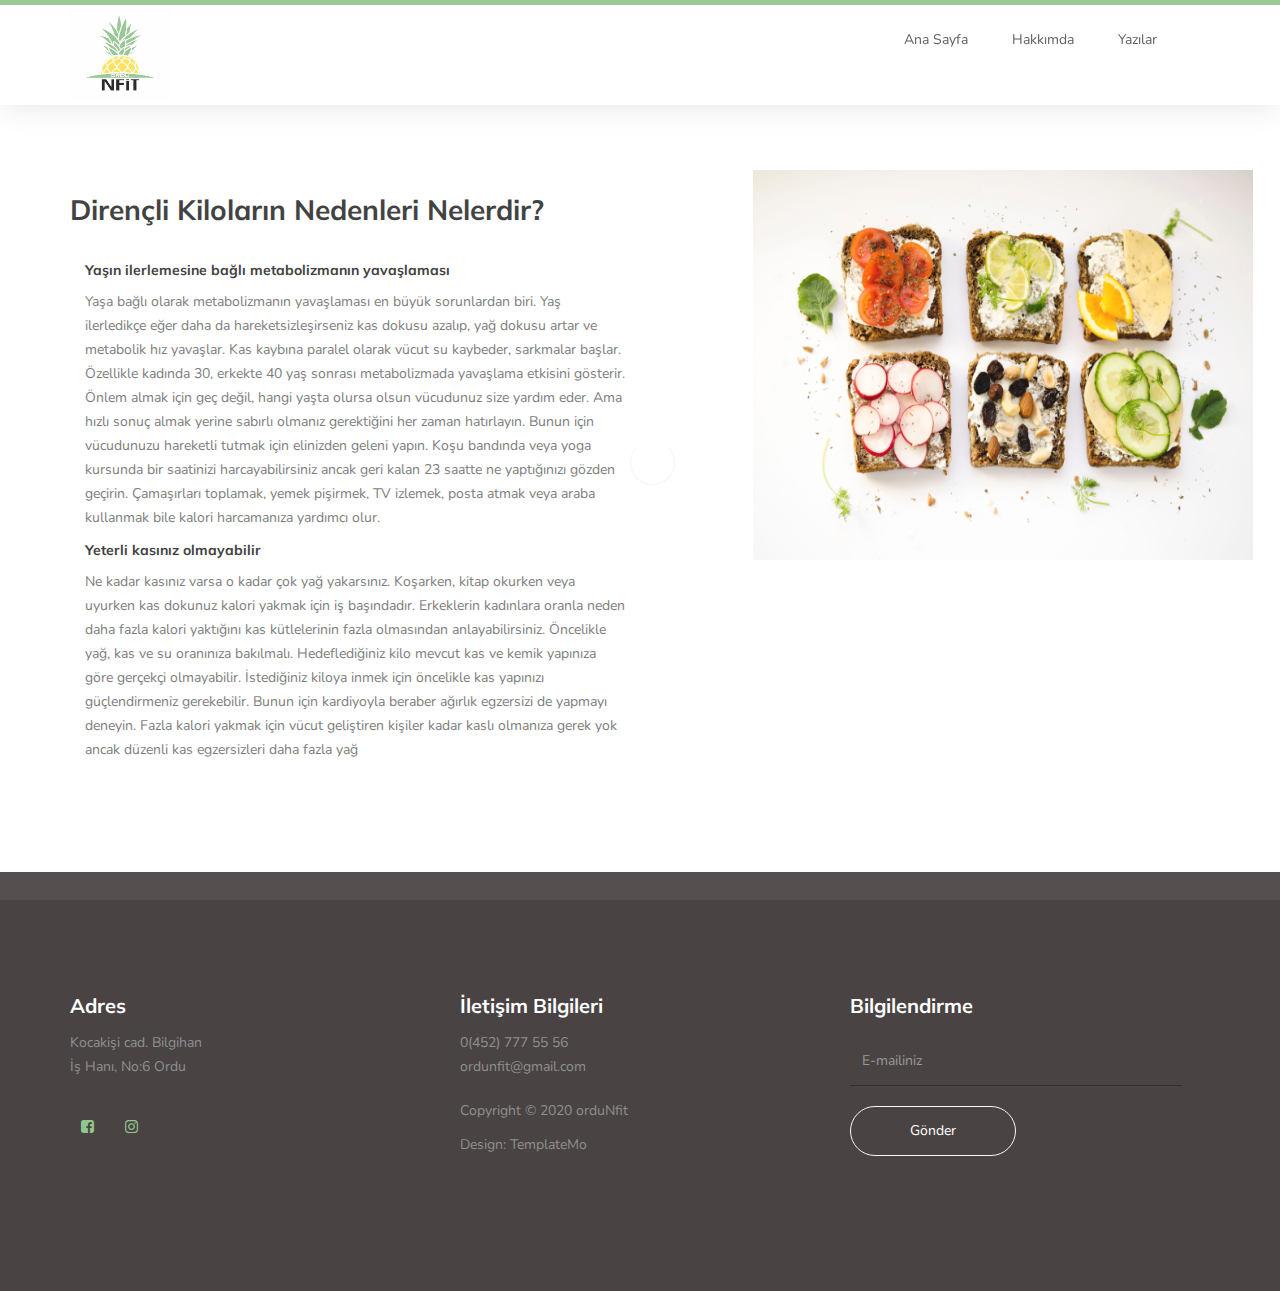
<file: nfit/kilo.html>
<!DOCTYPE html>
<html lang="en">

<head>

    <title>Ordu Nfit</title>
    <!-- 

Known Template 

https://templatemo.com/tm-516-known

-->
    <meta charset="UTF-8">
    <meta http-equiv="X-UA-Compatible" content="IE=Edge">
    <meta name="description" content="">
    <meta name="keywords" content="">
    <meta name="author" content="">
    <meta name="viewport" content="width=device-width, initial-scale=1, maximum-scale=1">

    <link rel="stylesheet" href="css/bootstrap.min.css">
    <link rel="stylesheet" href="css/font-awesome.min.css">
    <link rel="stylesheet" href="css/owl.carousel.css">
    <link rel="stylesheet" href="css/owl.theme.default.min.css">
    <link rel="stylesheet" href="main.css">

    <!-- MAIN CSS -->
    <link rel="stylesheet" href="css/templatemo-style.css">

</head>

<body id="top" data-spy="scroll" data-target=".navbar-collapse" data-offset="50">

    <!-- PRE LOADER -->
    <section class="preloader">
        <div class="spinner">

            <span class="spinner-rotate"></span>

        </div>
    </section>


    <!-- MENU -->
    <section class="navbar custom-navbar navbar-fixed-top" role="navigation">
        <div class="container">

            <div class="navbar-header">
                <button class="navbar-toggle" data-toggle="collapse" data-target=".navbar-collapse">
                    <span class="icon icon-bar"></span>
                    <span class="icon icon-bar"></span>
                    <span class="icon icon-bar"></span>
                </button>

                <!-- lOGO TEXT HERE -->
                <a href="index.html"><div class="logo"><img src="images/nfitLogo.jpeg" width="100px" height="100px"></div></a>
                

            </div>

            <!-- MENU LINKS -->
            <div class="collapse navbar-collapse">
                <ul class="nav navbar-nav navbar-nav-first">
                    <li><a href="index.html" class="smoothScroll">Ana Sayfa</a></li>
                    <li><a href="index.html" class="smoothScroll">Hakkımda</a></li>
                    <li><a href="#about" class="smoothScroll">Yazılar</a></li>
                </ul>
            </div>

            <div class="logo"></div>
        </div>
    </section>

    <!-- ABOUT -->
    <section id="about">
        <div class="container">
            <div class="row">

                <div class="col-md-6 col-sm-12">
                    <div class="about-info">
                        <h2>Dirençli Kiloların Nedenleri Nelerdir?</h2>
                        <figure>
                            <h5>Yaşın ilerlemesine bağlı metabolizmanın yavaşlaması</h5>
                            <p>
                                Yaşa bağlı olarak metabolizmanın yavaşlaması en büyük sorunlardan biri. Yaş ilerledikçe
                                eğer daha da hareketsizleşirseniz kas dokusu azalıp, yağ dokusu artar ve metabolik hız
                                yavaşlar. Kas kaybına paralel olarak vücut su kaybeder, sarkmalar başlar. Özellikle
                                kadında 30, erkekte 40 yaş sonrası metabolizmada yavaşlama etkisini gösterir. Önlem
                                almak için geç değil, hangi yaşta olursa olsun vücudunuz size yardım eder. Ama hızlı
                                sonuç almak yerine sabırlı olmanız gerektiğini her zaman hatırlayın. Bunun için
                                vücudunuzu hareketli tutmak için elinizden geleni yapın. Koşu bandında veya yoga
                                kursunda bir saatinizi harcayabilirsiniz ancak geri kalan 23 saatte ne yaptığınızı
                                gözden geçirin. Çamaşırları toplamak, yemek pişirmek, TV izlemek, posta atmak veya araba
                                kullanmak bile kalori harcamanıza yardımcı olur.
                            </p>
                            <h5>Yeterli kasınız olmayabilir</h5>
                            <p>
                                Ne kadar kasınız varsa o kadar çok yağ yakarsınız. Koşarken, kitap okurken veya uyurken
                                kas dokunuz kalori yakmak için iş başındadır. Erkeklerin kadınlara oranla neden daha
                                fazla kalori yaktığını kas kütlelerinin fazla olmasından anlayabilirsiniz. Öncelikle
                                yağ, kas ve su oranınıza bakılmalı. Hedeflediğiniz kilo mevcut kas ve kemik yapınıza
                                göre gerçekçi olmayabilir. İstediğiniz kiloya inmek için öncelikle kas yapınızı
                                güçlendirmeniz gerekebilir. Bunun için kardiyoyla beraber ağırlık egzersizi de yapmayı
                                deneyin. Fazla kalori yakmak için vücut geliştiren kişiler kadar kaslı olmanıza gerek
                                yok ancak düzenli kas egzersizleri daha fazla yağ </p>

                        </figure>

                    </div>
                </div>

                <div class="col-md-offset-1 col-md-4 col-sm-12">
                    <img src="images/toast.jpg" class="aboutimage">

                </div>

            </div>
        </div>
    </section>


    <!-- FOOTER -->
    <footer id="footer">
        <div class="container">
            <div class="row">

                <div class="col-md-4 col-sm-6">
                    <div class="footer-info">
                        <div class="section-title">
                            <h2>Adres</h2>
                        </div>
                        <address>
                            <p>Kocakişi cad. Bilgihan<br>İş Hanı, No:6 Ordu</p>
                        </address>

                        <ul class="social-icon">
                            <li><a href="https://www.facebook.com/Nahide-Tilbe-Bilgihan-455437521542548/?__tn__=kC-R&eid=ARCjl7VeWVHKKtBBlQYbdapbSuklSJP5iUFQ8sK_PNOxf_e4UWOSSVa-FdYSF1K3x1n4DzLdmzNu2w28&hc_ref=ARTf5BCmJiTVAAJhCM0cTExnkZLOsdwPptEUt9_uVyVILxa62iueFdHuJvIsZFp3yks&__xts__[0]=68.[base64]"
                                    class="fa fa-facebook-square" attr="facebook icon"></a></li>
                            <li><a href="https://www.instagram.com/ordu.nfit/" class="fa fa-instagram"></a></li>
                        </ul>


                    </div>
                </div>

                <div class="col-md-4 col-sm-6">
                    <div class="footer-info">
                        <div class="section-title">
                            <h2>İletişim Bilgileri</h2>
                        </div>
                        <address>
                            <p>0(452) 777 55 56</p>
                            <p><a href="mailto:ordunfit@gmail.com">ordunfit@gmail.com</a></p>
                        </address>

                        <div class="copyright-text">
                            <p>Copyright &copy; 2020 orduNfit</p>
                            <p>Design: TemplateMo</p>
                        </div>


                    </div>
                </div>

                <div class="col-md-4 col-sm-12">
                    <div class="footer-info newsletter-form">
                        <div class="section-title">
                            <h2>Bilgilendirme</h2>
                        </div>
                        <div>
                            <div class="form-group">
                                <form action="#" method="get">
                                    <input type="email" class="form-control" placeholder="E-mailiniz" name="email"
                                        id="email" required="">
                                    <input type="submit" class="form-control" name="submit" id="form-submit"
                                        value="Gönder">
                                </form>
                                <!--<span><sup>*</sup> Please note - we do not spam your email.</span>-->
                            </div>
                        </div>
                    </div>
                </div>

            </div>
        </div>
    </footer>


    <!-- SCRIPTS -->
    <script src="js/jquery.js"></script>
    <script src="js/bootstrap.min.js"></script>
    <script src="js/owl.carousel.min.js"></script>
    <script src="js/smoothscroll.js"></script>
    <script src="js/custom.js"></script>

</body>

</html>
</file>
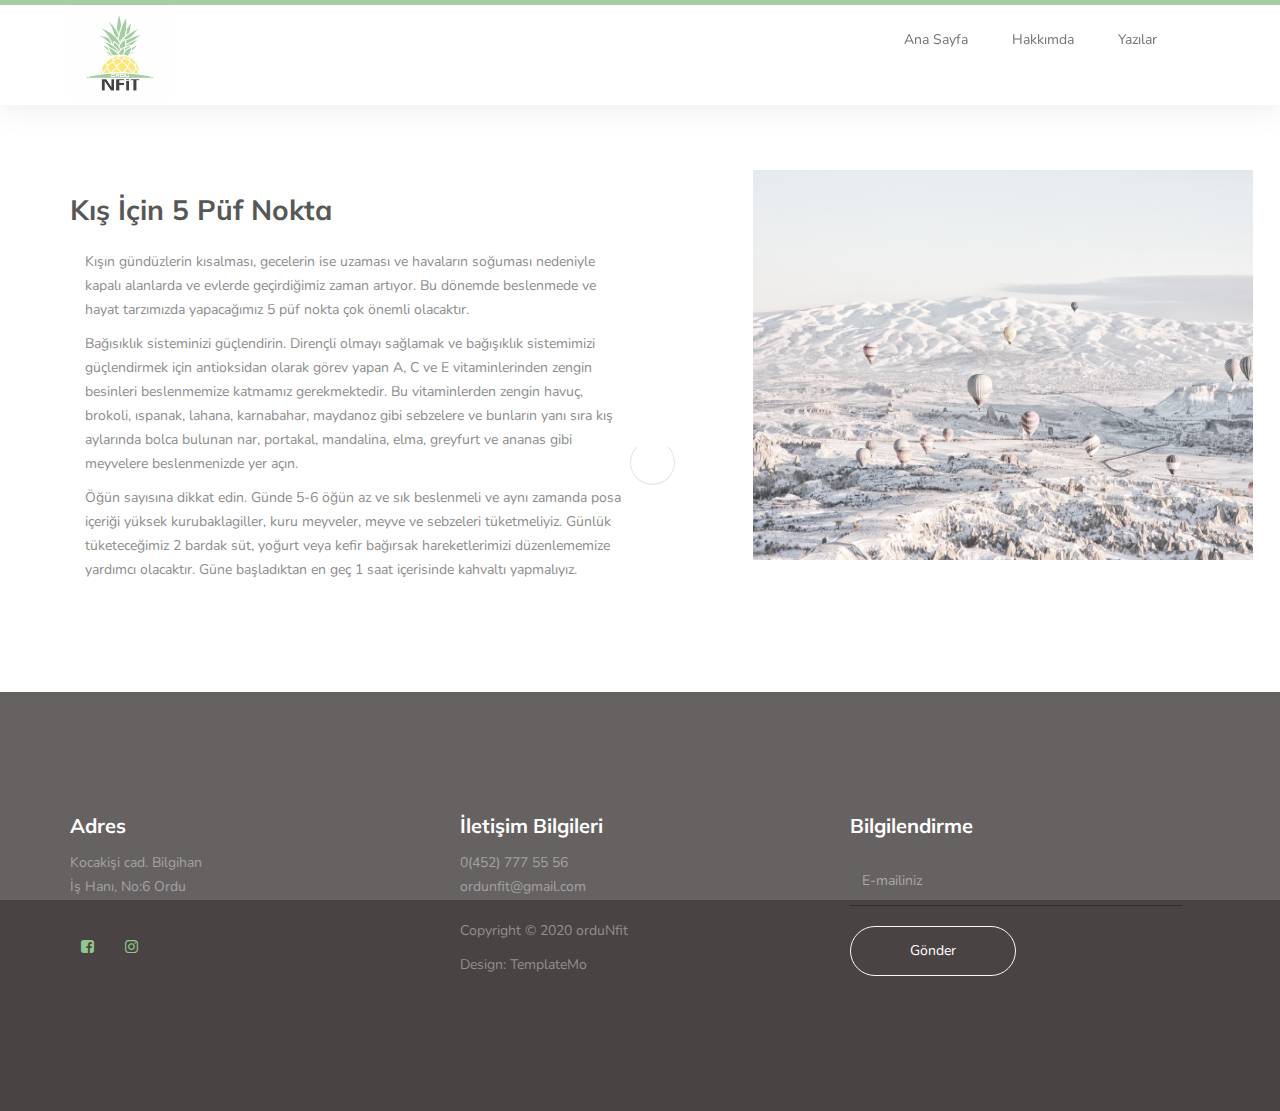
<file: nfit/kis.html>
<!DOCTYPE html>
<html lang="en">

<head>

    <title>Ordu Nfit</title>
    <!-- 

Known Template 

https://templatemo.com/tm-516-known

-->
    <meta charset="UTF-8">
    <meta http-equiv="X-UA-Compatible" content="IE=Edge">
    <meta name="description" content="">
    <meta name="keywords" content="">
    <meta name="author" content="">
    <meta name="viewport" content="width=device-width, initial-scale=1, maximum-scale=1">

    <link rel="stylesheet" href="css/bootstrap.min.css">
    <link rel="stylesheet" href="css/font-awesome.min.css">
    <link rel="stylesheet" href="css/owl.carousel.css">
    <link rel="stylesheet" href="css/owl.theme.default.min.css">
    <link rel="stylesheet" href="main.css">

    <!-- MAIN CSS -->
    <link rel="stylesheet" href="css/templatemo-style.css">

</head>

<body id="top" data-spy="scroll" data-target=".navbar-collapse" data-offset="50">

    <!-- PRE LOADER -->
    <section class="preloader">
        <div class="spinner">

            <span class="spinner-rotate"></span>

        </div>
    </section>


    <!-- MENU -->
    <section class="navbar custom-navbar navbar-fixed-top" role="navigation">
        <div class="container">

            <div class="navbar-header">
                <button class="navbar-toggle" data-toggle="collapse" data-target=".navbar-collapse">
                    <span class="icon icon-bar"></span>
                    <span class="icon icon-bar"></span>
                    <span class="icon icon-bar"></span>
                </button>

                <!-- lOGO TEXT HERE -->
                 <a href="index.html"><div class="logo"><img src="images/nfitLogo.jpeg" width="100px" height="100px"></div></a>

            </div>

            <!-- MENU LINKS -->
            <div class="collapse navbar-collapse">
                <ul class="nav navbar-nav navbar-nav-first">
                    <li><a href="index.html" class="smoothScroll">Ana Sayfa</a></li>
                    <li><a href="index.html" class="smoothScroll">Hakkımda</a></li>
                    <li><a href="#about" class="smoothScroll">Yazılar</a></li>
                </ul>
            </div>

            <div class="logo"></div>
        </div>
    </section>

    <!-- ABOUT -->
    <section id="about">
        <div class="container">
            <div class="row">

                <div class="col-md-6 col-sm-12">
                    <div class="about-info">
                        <h2>Kış İçin 5 Püf Nokta</h2>
                        <figure>
                            <p>Kışın gündüzlerin kısalması, gecelerin ise uzaması ve havaların soğuması nedeniyle kapalı
                                alanlarda ve evlerde geçirdiğimiz zaman artıyor. Bu dönemde beslenmede ve hayat
                                tarzımızda yapacağımız 5 püf nokta çok önemli olacaktır.
                            </p>
                            <p>Bağısıklık sisteminizi güçlendirin.
                                Dirençli olmayı sağlamak ve bağışıklık sistemimizi güçlendirmek için antioksidan olarak
                                görev yapan A, C ve E vitaminlerinden zengin besinleri beslenmemize katmamız
                                gerekmektedir.
                                Bu vitaminlerden zengin havuç, brokoli, ıspanak, lahana, karnabahar, maydanoz gibi
                                sebzelere ve bunların yanı sıra kış aylarında bolca bulunan nar, portakal, mandalina,
                                elma, greyfurt ve ananas gibi meyvelere beslenmenizde yer açın.</p>
                            <p>Öğün sayısına dikkat edin.
                                Günde 5-6 öğün az ve sık beslenmeli ve aynı zamanda posa içeriği yüksek kurubaklagiller,
                                kuru meyveler, meyve ve sebzeleri tüketmeliyiz. Günlük tüketeceğimiz 2 bardak süt,
                                yoğurt veya kefir bağırsak hareketlerimizi düzenlememize yardımcı olacaktır. Güne
                                başladıktan en geç 1 saat içerisinde kahvaltı yapmalıyız.</p>
                        </figure>

                    </div>
                </div>

                <div class="col-md-offset-1 col-md-4 col-sm-12">
                    <img src="images/winter.jpg" class="aboutimage">

                </div>

            </div>
        </div>
    </section>


    <!-- FOOTER -->
    <footer id="footer">
        <div class="container">
            <div class="row">

                <div class="col-md-4 col-sm-6">
                    <div class="footer-info">
                        <div class="section-title">
                            <h2>Adres</h2>
                        </div>
                        <address>
                            <p>Kocakişi cad. Bilgihan<br>İş Hanı, No:6 Ordu</p>
                        </address>

                        <ul class="social-icon">
                            <li><a href="https://www.facebook.com/Nahide-Tilbe-Bilgihan-455437521542548/?__tn__=kC-R&eid=ARCjl7VeWVHKKtBBlQYbdapbSuklSJP5iUFQ8sK_PNOxf_e4UWOSSVa-FdYSF1K3x1n4DzLdmzNu2w28&hc_ref=ARTf5BCmJiTVAAJhCM0cTExnkZLOsdwPptEUt9_uVyVILxa62iueFdHuJvIsZFp3yks&__xts__[0]=68.[base64]"
                                    class="fa fa-facebook-square" attr="facebook icon"></a></li>
                            <li><a href="https://www.instagram.com/ordu.nfit/" class="fa fa-instagram"></a></li>
                        </ul>


                    </div>
                </div>

                <div class="col-md-4 col-sm-6">
                    <div class="footer-info">
                        <div class="section-title">
                            <h2>İletişim Bilgileri</h2>
                        </div>
                        <address>
                            <p>0(452) 777 55 56</p>
                            <p><a href="mailto:ordunfit@gmail.com">ordunfit@gmail.com</a></p>
                        </address>

                        <div class="copyright-text">
                            <p>Copyright &copy; 2020 orduNfit</p>
                            <p>Design: TemplateMo</p>
                        </div>


                    </div>
                </div>

                <div class="col-md-4 col-sm-12">
                    <div class="footer-info newsletter-form">
                        <div class="section-title">
                            <h2>Bilgilendirme</h2>
                        </div>
                        <div>
                            <div class="form-group">
                                <form action="#" method="get">
                                    <input type="email" class="form-control" placeholder="E-mailiniz" name="email"
                                        id="email" required="">
                                    <input type="submit" class="form-control" name="submit" id="form-submit"
                                        value="Gönder">
                                </form>
                                <!--<span><sup>*</sup> Please note - we do not spam your email.</span>-->
                            </div>
                        </div>
                    </div>
                </div>

            </div>
        </div>
    </footer>


    <!-- SCRIPTS -->
    <script src="js/jquery.js"></script>
    <script src="js/bootstrap.min.js"></script>
    <script src="js/owl.carousel.min.js"></script>
    <script src="js/smoothscroll.js"></script>
    <script src="js/custom.js"></script>

</body>

</html>
</file>
<file: nfit/main.css>
.navbar-brand{
  padding-top: 5px ;
  padding-left: 35px;
}
.navbar-header{
  padding-right: 600px;
}
.material-icons{
  padding-left: 600px;
  padding-top: 20px;
  
}
</file>
<file: nfit/css/templatemo-style.css>
/*

Known Template 

https://templatemo.com/tm-516-known

*/

  @import url('https://fonts.googleapis.com/css?family=Muli:300,700|Nunito');

  body {
    background: #ffffff;
    font-family: 'Nunito', sans-serif;
    overflow-x: hidden;
    padding-top: 70px;
  }


  /*---------------------------------------
     TYPOGRAPHY              
  -----------------------------------------*/

  h1,h2,h3,h4,h5,h6 {
    font-family: 'Muli', sans-serif;
    font-weight: bold;
    line-height: inherit;
  }

  h1 {
    color: #252525;
    font-size: 3em;
    line-height: normal;
  }

  h2 {
    color: #353535;
    font-size: 2em;
    padding-bottom: 10px;
  }

  h3 {
    font-size: 1.5em;
    margin-bottom: 0;
  }

  h3,
  h3 a {
    color: #454545;
  }

  p {
    color: #757575;
    font-size: 14px;
    font-weight: normal;
    line-height: 24px;
  }



  /*---------------------------------------
     GENERAL               
  -----------------------------------------*/

  html{
    -webkit-font-smoothing: antialiased;
  }

  a {
    color: #252525;
    -webkit-transition: 0.5s;
    transition: 0.5s;
    text-decoration: none !important;
  }

  a,
  input, button,
  .form-control {
    -webkit-transition: 0.5s;
    transition: 0.5s;
  }

  a:hover, a:active, a:focus {
    color: #93C68E;
    outline: none;
  }

  ::-webkit-scrollbar{
    width: 8px;
    height: 8px;
  }

  ::-webkit-scrollbar-thumb {
    cursor: pointer;
    background: #000000;
  }

  .section-title {
    padding-bottom: 40px;
  }

  .section-title h2 {
    margin: 0;
  }

  .section-title small {
    display: block;
  }

  .overlay {
    background: rgba(20,20,20,0.5);
    position: absolute;
    top: 0;
    right: 0;
    bottom: 0;
    left: 0;
    width: 100%;
    height: 100%;
  }

  .entry-form {
    background: #252020;
    border-radius: 100%;
    text-align: center;
    padding: 6em;
    width: 450px;
    height: 450px;
  }

  .entry-form h2 {
    color: #ffffff;
    margin: 0;
  }

  .entry-form .form-control {
    background: transparent;
    border: 0;
    border-bottom: 1px solid;
    border-radius: 0;
    box-shadow: none;
    height: 45px;
    margin: 10px 0;
  }

  .entry-form .submit-btn {
    background: #ffffff;
    border-radius: 50px;
    border: 0;
    color: #252020;
    width: 50%;
    height: 50px;
    margin: 30px auto;
    margin-bottom: 10px;
  }

  .entry-form .submit-btn:hover {
    background: #3f51b5;
    color: #ffffff;
  }

  section {
    position: relative;
    padding: 100px 0;
  }

  #team,
  #testimonial {
    background: #f9f9f9;
  }

  #team, 
  #testimonial {
    text-align: center;
  }
  
  #google-map iframe {
    border: 0;
    width: 100%;
    height: 390px;
  }



  /*---------------------------------------
     BUTTONS               
  -----------------------------------------*/

  .section-btn {
    background: transparent;
    border-radius: 50px;
    border: 1px solid #ffffff;
    color: #ffffff;
    font-size: inherit;
    font-weight: normal;
    padding: 15px 30px;
    transition: 0.5s;
  }

  .section-btn:hover {
    background: #ffffff;
    border-color: transparent;
  }



  /*---------------------------------------
       PRE LOADER              
  -----------------------------------------*/

  .preloader {
    position: fixed;
    top: 0;
    left: 0;
    width: 100%;
    height: 100%;
    z-index: 99999;
    display: flex;
    flex-flow: row nowrap;
    justify-content: center;
    align-items: center;
    background: none repeat scroll 0 0 #ffffff;
  }

  .spinner {
    border: 1px solid transparent;
    border-radius: 3px;
    position: relative;
  }

  .spinner:before {
    content: '';
    box-sizing: border-box;
    position: absolute;
    top: 50%;
    left: 50%;
    width: 45px;
    height: 45px;
    margin-top: -10px;
    margin-left: -10px;
    border-radius: 50%;
    border: 1px solid #575757;
    border-top-color: #ffffff;
    animation: spinner .9s linear infinite;
  }

  @-webkit-@keyframes spinner {
    to {transform: rotate(360deg);}
  }

  @keyframes spinner {
    to {transform: rotate(360deg);}
  }



  /*---------------------------------------
      MENU              
  -----------------------------------------*/

  .custom-navbar {
    background: #ffffff;
    border-top: 5px solid #93C68E;
    border-bottom: 0;
    -webkit-box-shadow: 0 1px 30px rgba(0, 0, 0, 0.1);
    -moz-box-shadow: 0 1px 30px rgba(0, 0, 0, 0.1);
    box-shadow: 0 1px 30px rgba(0, 0, 0, 0.1);
    padding: 12px 0;
    margin-bottom: 0;
    padding: 0;
  }

  .custom-navbar .navbar-brand {
    color: #454545;
    font-size: 18px;
    font-weight: bold;
    line-height: 40px;
  }

  .custom-navbar .navbar-nav.navbar-nav-first {
    margin-left: 8em;
  }

  .custom-navbar .navbar-nav.navbar-right li a {
    padding-right: 12px;
    padding-left: 12px;
  }

  .custom-navbar .navbar-nav.navbar-right li a .fa {
    background: #93C68E;
    border-radius: 100%;
    color: #ffffff;
    width: 30px;
    height: 30px;
    line-height: 30px;
    text-align: center;
    display: inline-block;
    margin-right: 5px;
  }

  .custom-navbar .nav li a {
    line-height: 40px;
    color: #575757;
    padding-right: 22px;
    padding-left: 22px;
  }

  .custom-navbar .navbar-nav > li > a:hover,
  .custom-navbar .navbar-nav > li > a:focus {
    background-color: transparent;
  }

  .custom-navbar .nav li a:hover {
    background-color: #93C68E;
    color: #ffffff;
  }

  .custom-navbar .nav li.active > a {
    background-color: #93C68E;
    color: #ffffff;
  }

  .custom-navbar .navbar-toggle {
    border: none;
    padding-top: 10px;
  }

  .custom-navbar .navbar-toggle {
    background-color: transparent;
  }

  .custom-navbar .navbar-toggle .icon-bar {
    background: #252525;
    border-color: transparent;
  }



  /*---------------------------------------
      HOME  & SLIDER            
  -----------------------------------------*/

  #home {
    padding: 0;
  }

  #home h1 {
    color: #ffffff;
  }

  #home h3 {
    color: #f9f9f9;
    font-size: 16px;
    font-weight: 300;
    margin: 0;
    padding: 5px 0 40px 0;
  }

  @media (min-width: 768px) {
    .home-slider .col-md-6 {
      padding-left: 0;
    }
  }

  .home-slider .caption {
    display: flex;
    justify-content: center;
    flex-direction: column;
    text-align: left;
    background-color: rgba(20,20,20,0.2);
    height: 100%;
    color: #fff;
    cursor: e-resize;
  }

  .home-slider .item {
    background-repeat: no-repeat;
    background-attachment: local;
    background-size: cover;
    height: 650px;
  }
  
  .caption h3 a { color: #FFF; }
  .caption h3 a:hover { color: #FF3; }

  .home-slider .item-first {
    background-image: url(../images/araogun.jpg);
	background-position: center;
  }

  .home-slider .item-second {
    background-image: url(../images/plate.jpg);
  }

  .home-slider .item-third {
    background-image: url(../images/fish.jpg);
  }

  /*---------------------------------------
      ABOUT              
  -----------------------------------------*/

  #about figure {
    display: inline-block;
    vertical-align: top;
    margin-left: 15px;
  }

  #about figure span {
    float: left;
    margin-left: -15px;
    padding: 15px 20px;
    position: relative;
    top: 20px;
  }

  #about figure span i {
    background: #93C68E;
    border-radius: 50px;
    color: #ffffff;
    font-size: 25px;
    width: 50px;
    height: 50px;
    line-height: 50px;
    text-align: center;
  }



  /*---------------------------------------
      TEAM              
  -----------------------------------------*/


  /*---------------------------------------
      COURSES             
  -----------------------------------------*/

  #courses .section-title {
    text-align: center;
  }

  #courses .owl-theme .owl-nav {
    margin-top: 30px;
  }

  #courses .owl-theme .owl-nav [class*=owl-] {
    border-radius: 2px;
    font-size: 16px;
    width: 30px;
    height: 30px;
    line-height: 30px;
    text-align: center;
    padding: 0;
  }

  .courses-thumb {
    background: #f9f9f9;
    position: relative;
  }

  .courses-top {
    position: relative;
  }

  .courses-image {
    background: linear-gradient(to right, #202020, #101010);
  }

  .courses-date {
    background: linear-gradient(rgba(255, 0, 0, 0), rgba(0, 0, 0, 0.6));
    width: 100%;
    position: absolute;
    bottom: 0;
    padding: 20px 25px;
  }

  .courses-date span,
  .courses-author span {
    font-size: 14px;
    font-weight: bold;
  }

  .courses-date span {
    color: #ffffff;
    display: inline-block;
    margin-right: 10px;
  }

  .courses-detail {
    padding: 25px 25px 15px 25px;
  }

  .courses-detail h3 {
    margin: 0 0 2px 0;
  }

  .courses-info {
    border-top: 1px solid #f0f0f0;
    position: relative;
    clear: both;
    padding: 15px 25px;
  }

  .courses-author,
  .courses-author span {
    display: inline-block;
    vertical-align: middle;
  }

  .courses-author img {
    display: inline-block !important;
    border-radius: 50px;
    width: 50px !important;
    height: 50px;
    margin-right: 10px;
  }

  .courses-price {
    float: right;
    margin-top: 10px;
  }

  .courses-price span {
    background: #93C68E;
    border-radius: 2px;
    color: #ffffff;
    display: block;
    padding: 5px 10px;
  }

  .courses-price.free span {
    background: #3f51b5;
  }



  /*---------------------------------------
     NEWS              
  -----------------------------------------*/


  /*---------------------------------------
      TESTIMONIAL             
  -----------------------------------------*/

  #testimonial .item {
    background: #ffffff;
    margin: 20px 0;
    padding: 4em 3em;
    text-align: left;
  }

  #courses .col-md-4,
  #testimonial .col-md-4 {
    display: block;
    width: 100%;
  }

  #testimonial .item > p {
    font-size: 16px;
    line-height: 26px;
  }

  .tst-rating {
    margin-bottom: 15px;
  }

  .tst-rating .fa {
    color: #3f51b5;
  }

  .tst-image,
  .tst-author {
    display: inline-block;
    vertical-align: middle;
    margin-bottom: 20px;
    text-align: left;
  }

  .tst-image img {
    border-radius: 50px;
    width: 60px !important;
    height: 60px;
    margin-right: 15px;
  }

  .tst-author h4 {
    margin: 0;
  }

  .tst-author span {
    color: #808080;
    font-size: 14px;
  }



  /*---------------------------------------
      CONTACT             
  -----------------------------------------*/

  #contact {
    background: #3f51b5;
  }

  #contact h2 {
    color: #ffffff;
  }

  #contact .section-title {
    padding-bottom: 20px;
  }

  #contact h2 > small,
  #contact p,
  #contact a {
    color: #f9f9f9;
  }

  #contact-form {
    padding: 1em 0;
  }

  #contact-form .col-md-12,
  #contact-form .col-md-4 {
    padding-left: 0;
  }

  #contact-form .form-control {
    border: 0;
    border-radius: 5px;
    box-shadow: none;
    margin: 10px 0;
  }

  #contact-form input {
    height: 50px;
  }

  #contact-form input[type='submit'] {
    border-radius: 50px;
    border: 1px solid transparent;
  }

  #contact-form input[type='submit']:hover {
    background: transparent;
    border-color: #ffffff;
    color: #ffffff;
  }
  



  /*---------------------------------------
     FOOTER              
  -----------------------------------------*/

  footer {
    background: #494343;
    padding: 120px 0;
  }

  footer .section-title {
    padding-bottom: 10px;
  }

  footer h2 {
    font-size: 20px;
  }

  footer a,
  footer p {
    color: #909090;
  }

  footer strong {
    color: #d9d9d9;
  }

  footer address p {
    margin-bottom: 0;
  }

  footer .social-icon {
    margin-top: 25px;
  }

  .footer-info {
    margin-right: 2em;
  }

  .footer-info h2 {
    color: #ffffff;
    padding: 0;
  }

  .footer_menu h2 {
    margin-top: 2em;
  }

  .footer_menu ul {
    margin: 0;
    padding: 0;
  }

  .footer_menu li {
    display: inline-block;
    list-style: none;
    margin: 5px 10px 5px 0;
  }

  .newsletter-form .form-control {
    background: transparent;
    border-radius: 0;
    box-shadow: none;
    border: 0;
    border-bottom: 1px solid #303030;
    height: 50px;
    margin: 5px 0;
  }

  .newsletter-form input[type="submit"] {
    background: transparent;
    border: 1px solid #f9f9f9;
    border-radius: 50px;
    color: #ffffff;
    display: block;
    margin-top: 20px;
    outline: none;
    width: 50%;
  }

  .newsletter-form input[type="submit"]:hover {
    background: #93C68E;
    border-color: transparent;
  }

  .newsletter-form .form-group span {
    color: #909090;
    display: block;
    font-size: 12px;
    margin-top: 20px;
  }



  /*---------------------------------------
     SOCIAL ICON              
  -----------------------------------------*/

  .social-icon {
    position: relative;
    padding: 0;
    margin: 0;
  }

  .social-icon li {
    display: inline-block;
    list-style: none;
    margin-bottom: 5px;
  }

  .social-icon li a {
    border-radius: 100px;
    color: #93C68E;
    font-size: 15px;
    width: 35px;
    height: 35px;
    line-height: 35px;
    text-decoration: none;
    text-align: center;
    transition: all 0.4s ease-in-out;
    position: relative;
    margin: 5px 5px 5px 0;
  }

  .social-icon li a:hover {
    background: #93C68E;
    color: #ffffff;
  }



  /*---------------------------------------
     RESPONSIVE STYLES              
  -----------------------------------------*/

  @media screen and (max-width: 1170px) {
    .custom-navbar .navbar-nav.navbar-nav-first {
      margin-left: inherit;
    }
  }

  @media only screen and (max-width: 992px) {
    section,
    footer {
      padding: 60px 0;
    }

    .home-slider .item {
      background-position: center center;
    }

    .feature-thumb,
    .about-info,
    .team-thumb,
    .footer-info {
      margin-bottom: 50px;
    }

    .contact-image {
      margin-top: 50px;
    }
  }


  @media only screen and (min-width: 768px) and (max-width: 991px) {
    .custom-navbar .nav li a {
      padding-right: 10px;
      padding-left: 10px;
    }
  }

  @media only screen and (max-width: 767px) {
    h1 {
      font-size: 2.5em;
    }

    h1,h2,h3 {
      line-height: normal;
    }

    .custom-navbar {
      background: #ffffff;
      -webkit-box-shadow: 0 1px 30px rgba(0, 0, 0, 0.1);
      -moz-box-shadow: 0 1px 30px rgba(0, 0, 0, 0.1);
      box-shadow: 0 1px 30px rgba(0, 0, 0, 0.1);
      padding: 10px 0;
      text-align: center;
    }

    .custom-navbar .navbar-brand,
    .custom-navbar .nav li a {
      line-height: normal;
    }

    .custom-navbar .nav li a {
      padding: 10px;
    }

    .custom-navbar .navbar-brand,
    .top-nav-collapse .navbar-brand {
      color: #252525;
      font-weight: 600;
    }

    .custom-navbar .nav li a,
    .top-nav-collapse .nav li a {
      color: #575757;
    }

    .custom-navbar .navbar-nav.navbar-right li {
      display: inline-block;
    }

    .footer-info {
      margin-right: 0;
    }

    .footer-info.newsletter-form {
      margin-bottom: 0;
    }

    .entry-form {
      display: block;
      margin: 0 auto;
    }
  }


  @media only screen and (max-width: 580px) {
    h2 {
      font-size: 1.8em;
    }

    #testimonial .item {
      padding: 2em;
    }

    .contact-image {
      margin-top: 0;
    }
  }

  @media only screen and (max-width: 480px) {
    h1 {
      font-size: 2em;
    }

    #home h3 {
      font-size: 14px;
    }

    .entry-form {
      border-radius: 0;
      padding: 2em;
      max-width: 100%;
      max-height: 100%;
      width: inherit;
      height: inherit;
    }
  }

  .about-info ul>li{
    color: #757575;
    
  }
  .aboutimage{
    height: 390px;
    width: 500px;
  }
</file>
